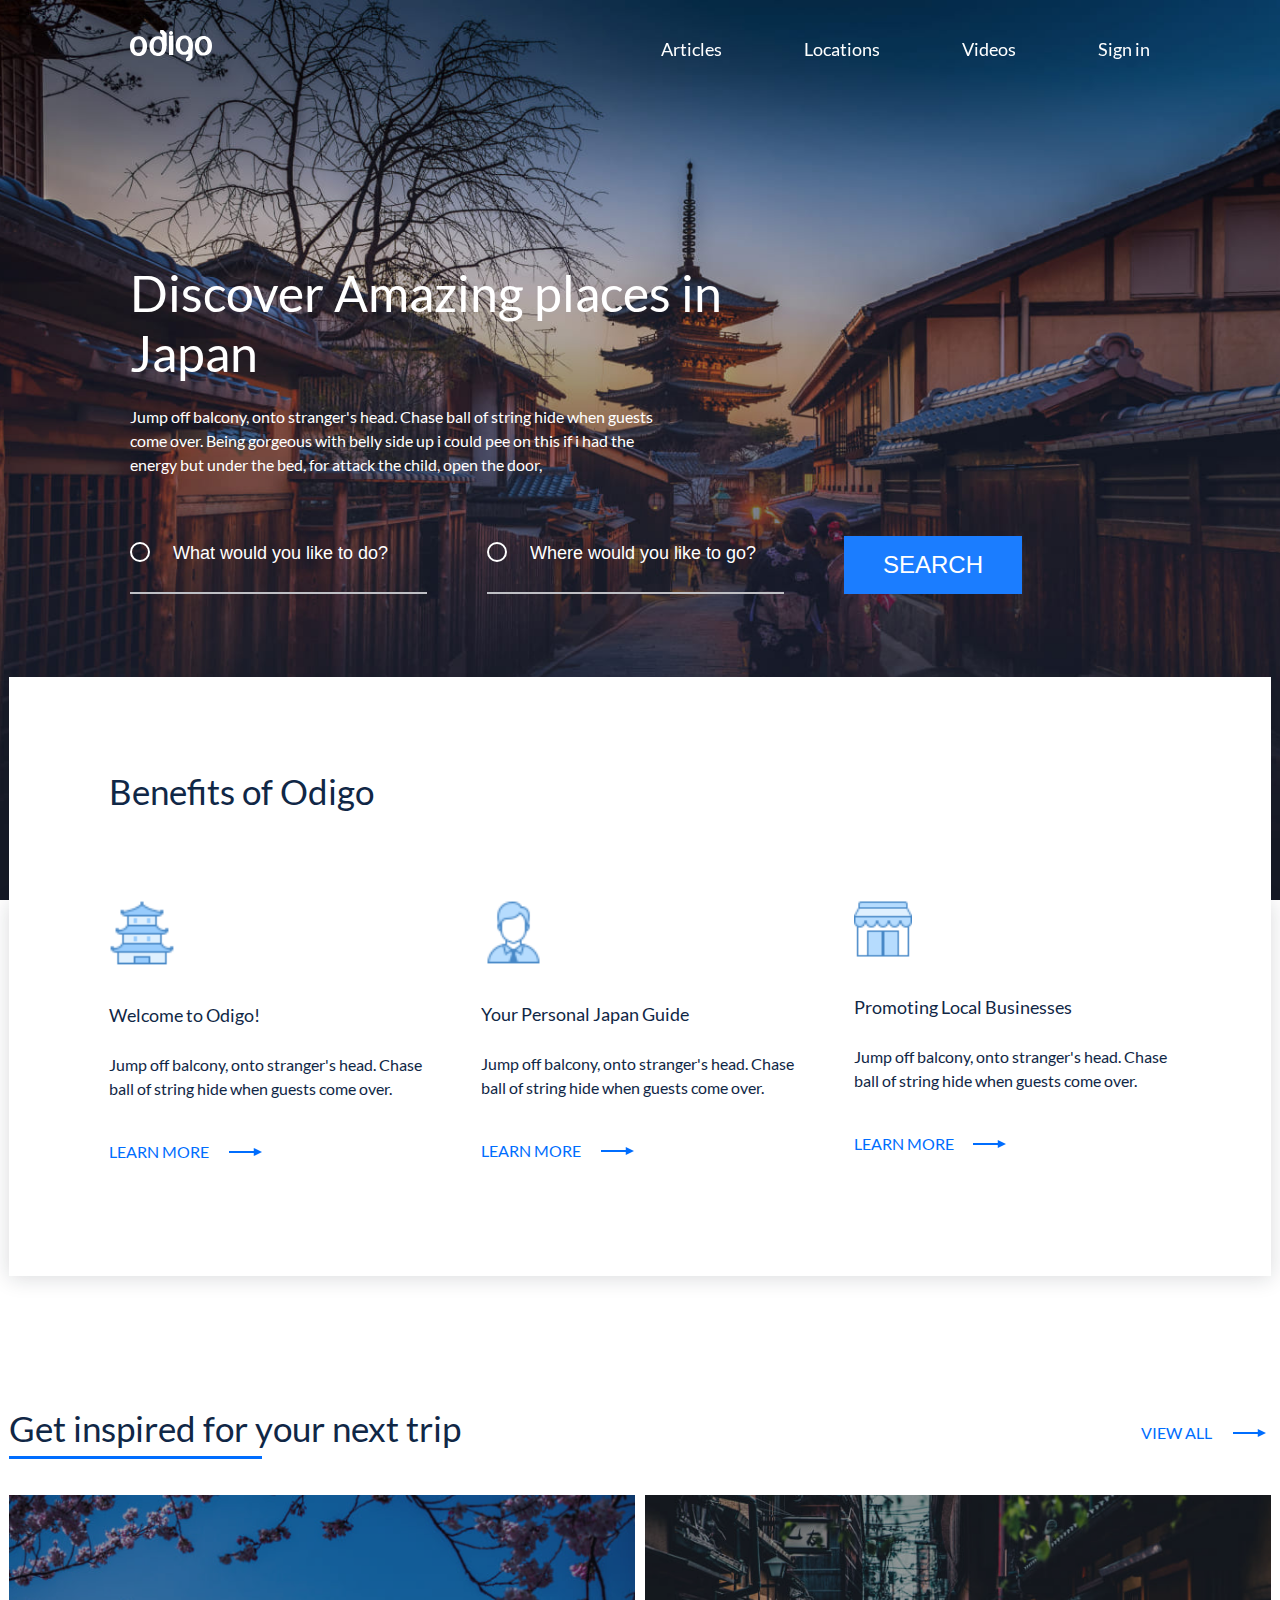
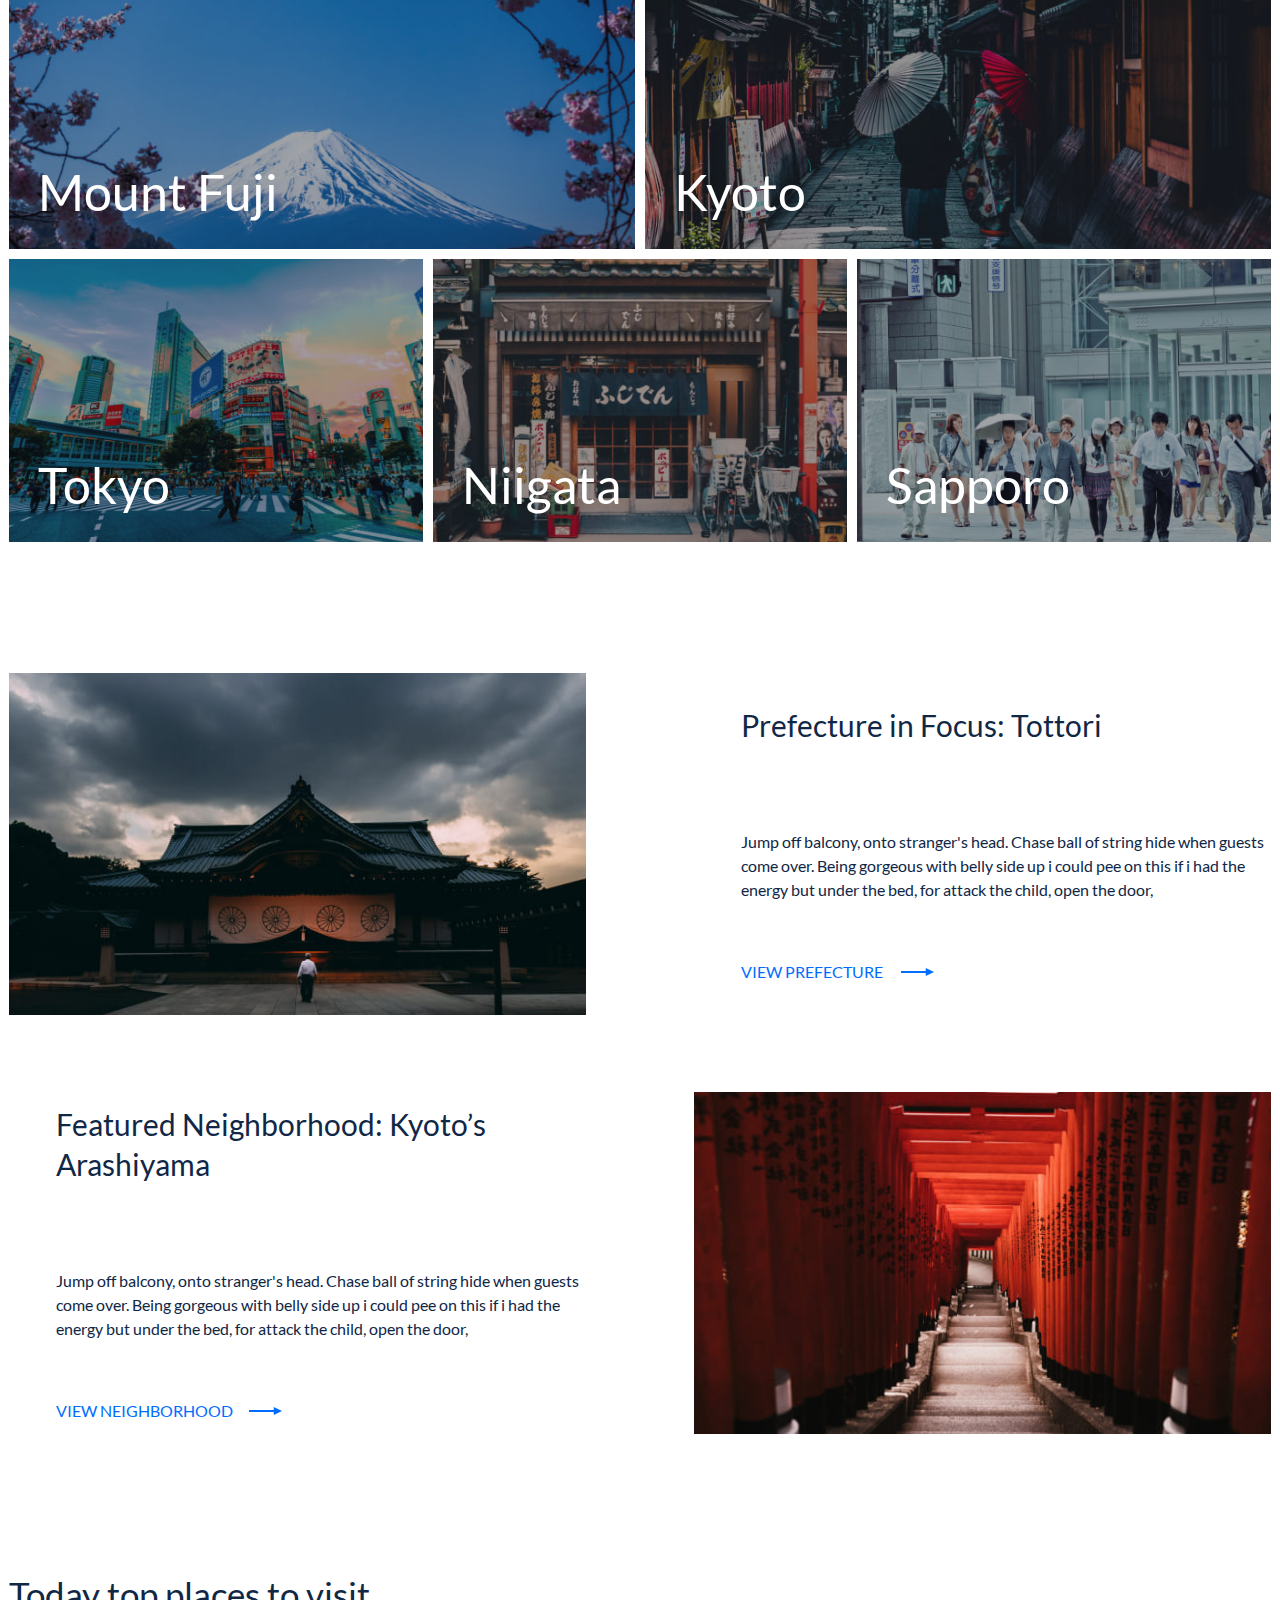
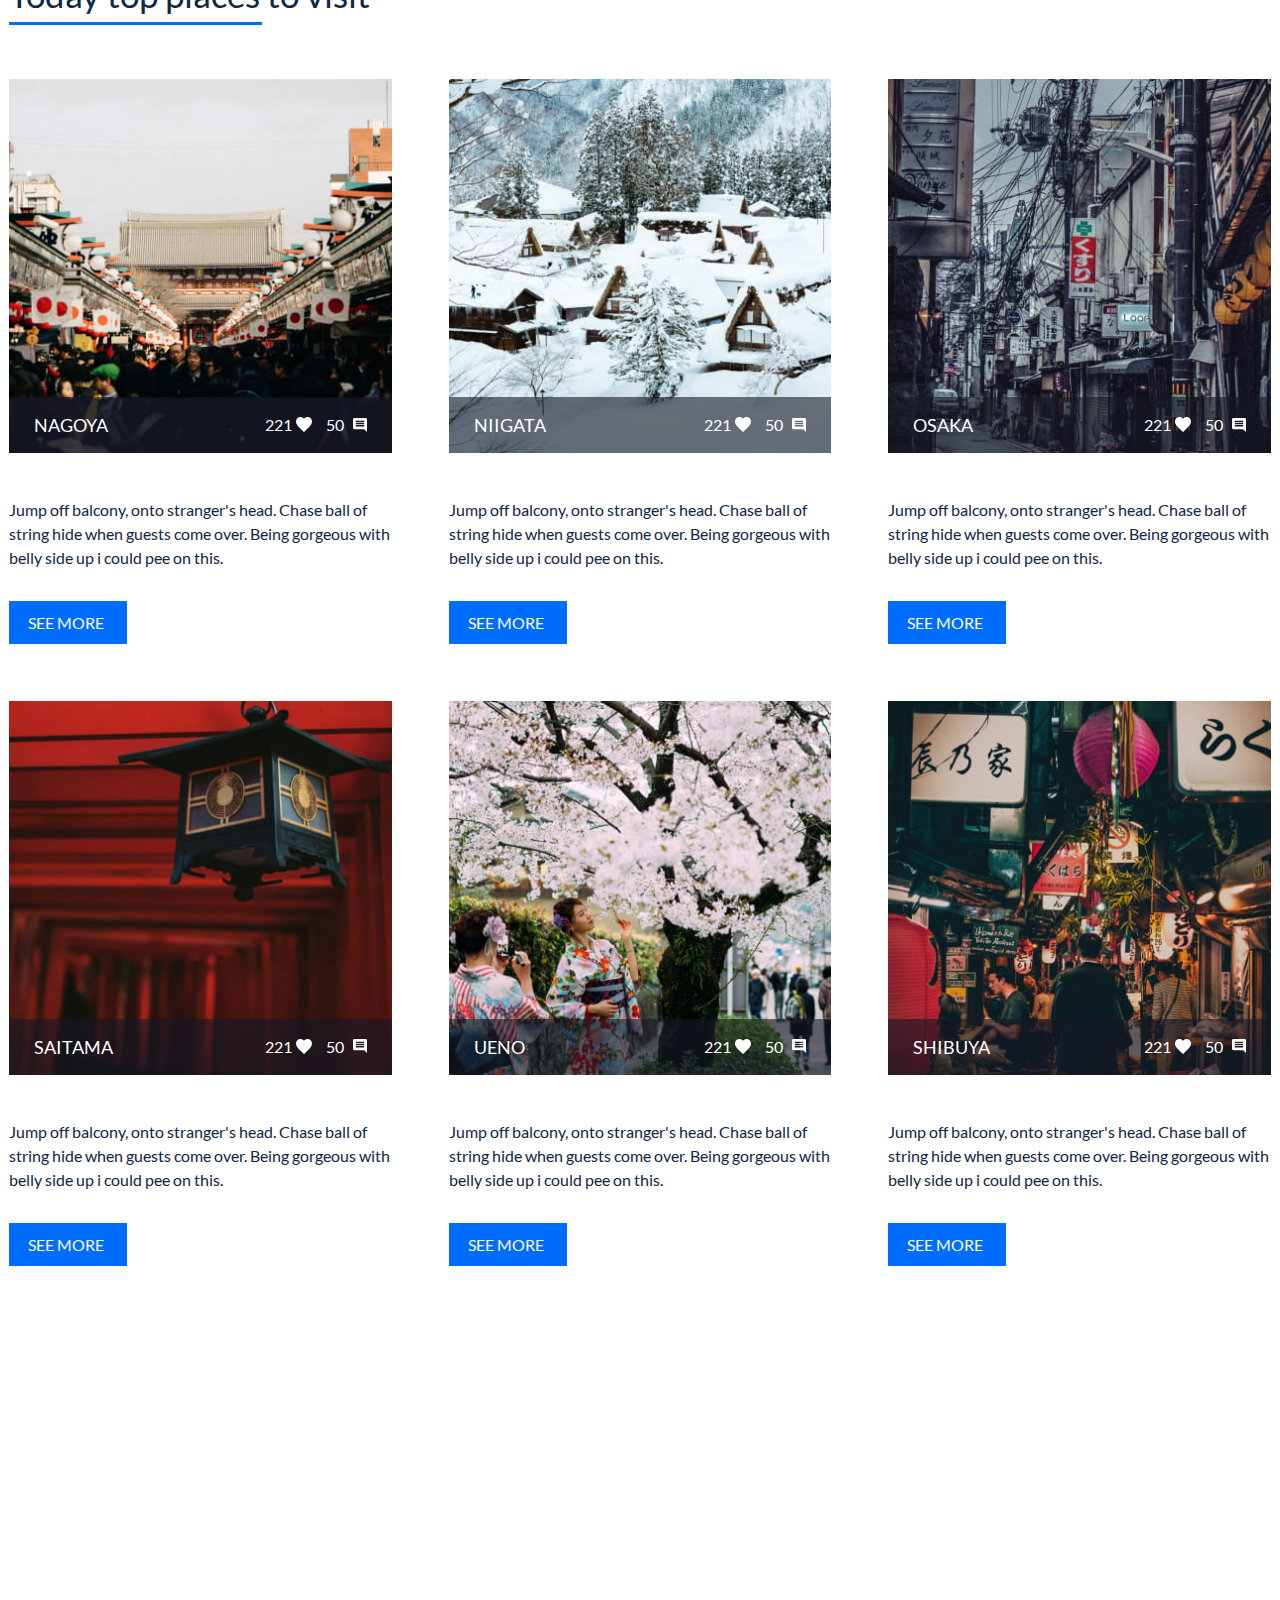
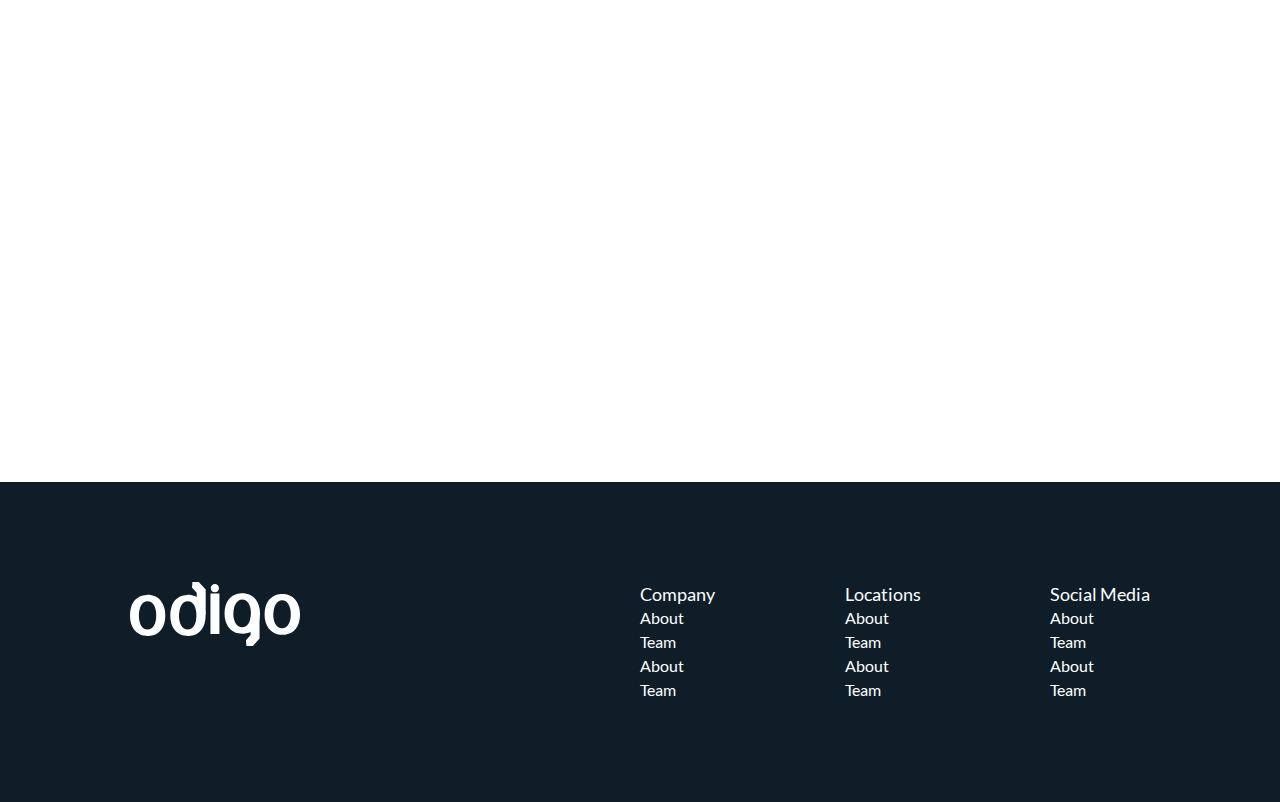
<file: index.html>
<!DOCTYPE html>
<html lang="en">

<head>
    <meta charset="UTF-8">
    <meta name="viewport" content="width=device-width, initial-scale=1.0">
    <title>Discover Amazing places in Japan</title>
    <meta name="description" contdiv />
    <link rel="stylesheet" href="./css/style.css">
</head>


<body>
    <header class="header">
        <div class="wrapper">

            <div class="header_wrapper">
                <div class="header_logo">
                    <a href="/" class="header_logo_link">
                        <img src="./img/svg/odigo-logo.svg" alt="Discover Amazing places in Japan"
                            class="header_ligo_ping">
                    </a>
                </div>
                <nav class="header_nav">
                    <ul class="header_list">
                        <li class="header_item">
                            <a href="#articles" class="header_ling js-scroll">Articles</a>
                        </li>
                        <li class="header_item">
                            <a href="#locations" class="header_ling js-scroll">Locations</a>
                        </li>
                        <li class="header_item">
                            <a href="#videos" class="header_ling js-scroll">Videos</a>
                        </li>
                        <li class="header_item">
                            <a href="#sign-in" class="header_ling js-scroll">Sign in</a>
                        </li>
                    </ul>
                    <div class="header-nav-close ">
                        <span class="header-nav-close-line"></span>
                        <span class="header-nav-close-line"></span>
                    </div>
                </nav>
                <div class="header-burger burger">
                    <span class="burger-line burger-line_first"></span>
                    <span class="burger-line burger-line_second"></span>
                    <span class="burger-line burger-line_thirs"></span>
                </div>
            </div>
        </div>
    </header>

    <main>
        <div class="intro" id="sign-in">
            <div class="wrapper">
                <h1 class="intro_title">Discover Amazing places in Japan</h1>
                <p class="intro_subtitle">
                    Jump off balcony, onto stranger's head. Chase ball of string hide when guests come over. Being
                    gorgeous with
                    belly side up i could pee on this if i had the energy but under the bed, for attack the child, open
                    the door,
                </p>
                <form class="search_form">
                    <fieldset class="search_form_wrap">
                        <p class="search_form_info">
                            <input type="text" name="user-like-to-do" class="search_form_field"
                                placeholder="What would you like to do?">
                            <input type="text" name="user-like-to-go" class="search_form_field"
                                placeholder="Where would you like to go?">
                            <button type="submit" class="search_form_submit">SEARCH</button>
                        </p>
                    </fieldset>
                </form>
            </div>
        </div>
        <section class="benefits">
            <div class="benefits_wrap">
                <h2 class="benefits_title">
                    Benefits of Odigo
                </h2>
                <div class="benefits-cards">
                    <div class="benefits-card">
                        <div class="benefits-card-pic">
                            <img src="./img/svg/Icon1.svg" alt="Welcome to Odigo!" class="benefits-card-img">
                        </div>

                        <h3 class="benefits-cards-title">Welcome to Odigo!</h3>
                        <p class="benefits-cards-desc">Jump off balcony, onto stranger's head. Chase ball of string hide
                            when
                            guests come over.</p>
                        <a href="#!" class="benefits-cards-more">LEARN MORE</a>
                    </div>
                    <div class="benefits-card">
                        <div class="benefits-card-pic">
                            <img src="./img/svg/Icon2.svg" alt="Your Personal Japan Guide" class="benefits-card-img">
                        </div>

                        <h3 class="benefits-cards-title">Your Personal Japan Guide</h3>
                        <p class="benefits-cards-desc">Jump off balcony, onto stranger's head. Chase ball of string hide
                            when
                            guests come over.</p>
                        <a href="#!" class="benefits-cards-more">LEARN MORE</a>
                    </div>
                    <div class="benefits-card">
                        <div class="benefits-card-pic">
                            <img src="./img/svg/Icon3.svg" alt="Promoting Local Businesses" class="benefits-card-img">
                        </div>

                        <h3 class="benefits-cards-title">Promoting Local Businesses</h3>
                        <p class="benefits-cards-desc">Jump off balcony, onto stranger's head. Chase ball of string hide
                            when
                            guests come over.</p>
                        <a href="#!" class="benefits-cards-more">LEARN MORE</a>
                    </div>
                </div>
            </div>
        </section>

        <!-- Places start-->

        <section class="places">
            <div class="wrapper-full">
                <div class="places_caption">
                    <h2 class="places-title section-title">
                        Get inspired for your next trip
                    </h2>
                    <a href="#!" class="places-view-oll benefits-cards-more">VIEW ALL</a>
                </div>

                <div class="places-cards">
                    <figure class=" places-card places-card-size-lg">
                        <img src="./img/places-1.jpg" alt="Mount Fuji" class="places-card-pic places-card-pic-size-lg">
                        <figcaption class="places-card-title">
                            Mount Fuji
                        </figcaption>
                        <a href="#!" class="places-card-ling"></a>
                    </figure>

                    <figure class=" places-card places-card-size-lg">
                        <img src="./img/places-2.jpg" alt="Kyoto" class="places-card-pic places-card-pic-size-lg">
                        <figcaption class="places-card-title">
                            Kyoto
                        </figcaption>
                        <a href="#!" class="places-card-ling"></a>
                    </figure>

                    <figure class=" places-card places-card-size-sm">
                        <img src="./img/places-3.jpg" alt="Tokyo" class="places-card-pic places-card-pic-size-sm">
                        <figcaption class="places-card-title">
                            Tokyo
                        </figcaption>
                        <a href="#!" class="places-card-ling"></a>
                    </figure>

                    <figure class=" places-card places-card-size-sm">
                        <img src="./img/places-4.jpg" alt="Niigata" class="places-card-pic places-card-pic-size-sm">
                        <figcaption class="places-card-title">
                            Niigata
                        </figcaption>
                        <a href="#!" class="places-card-ling"></a>
                    </figure>

                    <figure class=" places-card places-card-size-sm">
                        <img src="./img/places-5.jpg" alt="Sapporo" class="places-card-pic places-card-pic-size-sm">
                        <figcaption class="places-card-title">
                            Sapporo
                        </figcaption>
                        <a href="#!" class="places-card-ling"></a>
                    </figure>
                </div>
            </div>
        </section>
        <!-- Places end-->

        <!-- Tours start-->
        <div class="tours" id="articles">
            <div class="wrapper-full">

                <div class="tours-tour tour">
                    <div class="tour-pig">
                        <img src="./img/places-6.jpg" alt="Prefecture in Focus: Tottori" class="tour-thumb">
                    </div>
                    <div class="tour-info">
                        <h3 class="tour-title">
                            Prefecture in Focus: Tottori
                        </h3>
                        <p class="tour-desc">
                            Jump off balcony, onto stranger's head. Chase ball of string hide when guests come over.
                            Being gorgeous
                            with belly side up i could pee on this if i had the energy but under the bed, for attack the
                            child, open
                            the door,
                        </p>
                        <a href="#!" class="benefits-cards-more">VIEW PREFECTURE</a>
                    </div>
                </div>

                <div class="tours-tour tour">

                    <div class="tour-info">
                        <h3 class="tour-title ">
                            Featured Neighborhood: Kyoto’s Arashiyama
                        </h3>
                        <p class="tour-desc">
                            Jump off balcony, onto stranger's head. Chase ball of string hide when guests come over.
                            Being gorgeous
                            with belly side up i could pee on this if i had the energy but under the bed, for attack the
                            child, open
                            the door,
                        </p>
                        <a href="#!" class="benefits-cards-more">VIEW NEIGHBORHOOD</a>
                    </div>
                    <div class="tour-pig tour-pig-mob-first">
                        <img src="./img/places-7.jpg" alt="Featured Neighborhood: Kyoto’s Arashiyama"
                            class="tour-thumb">
                    </div>
                </div>

            </div>
        </div>

        <!-- Tours end-->

        <!-- Top start-->

        <section class="top" id="locations">
            <div class="wrapper-full">

                <h2 class="top-title section-title">
                    Today top places to visit
                </h2>

                <div class="top-cards">

                    <div class="top-cart">
                        <div class="top-cart-pig">
                            <img src="./img/top-1.jpg" alt="NAGOYA" class="top-cart-thumb">
                            <div class="top-cart-stats">
                                <h3 class="top-cart-title">
                                    NAGOYA
                                </h3>
                                <div class="top-card-liked">
                                    <span class="top-carts-liked-value">
                                        221
                                    </span>
                                </div>
                                <div class="top-card-commets">
                                    <span class="top-carts-comments-value">
                                        50
                                    </span>
                                </div>
                            </div>
                        </div>
                        <p class="top-cars-desc">Jump off balcony, onto stranger's head. Chase ball of string hide when
                            guests come over. Being gorgeous with belly side up i could pee on this.
                        </p>
                        <a href="#!" class="top-cart-more">SEE MORE</a>
                    </div>

                    <div class="top-cart">
                        <div class="top-cart-pig">
                            <img src="./img/top-2.jpg" alt="NIIGATA" class="top-cart-thumb ">
                            <div class="top-cart-stats">
                                <h3 class="top-cart-title">
                                    NIIGATA
                                </h3>
                                <div class="top-card-liked">
                                    <span class="top-carts-liked-value">
                                        221
                                    </span>
                                </div>
                                <div class="top-card-commets">
                                    <span class="top-carts-comments-value">
                                        50
                                    </span>
                                </div>
                            </div>
                        </div>
                        <p class="top-cars-desc">Jump off balcony, onto stranger's head. Chase ball of string hide when
                            guests come over. Being gorgeous with belly side up i could pee on this.
                        </p>
                        <a href="#!" class="top-cart-more">SEE MORE</a>
                    </div>

                    <div class="top-cart">
                        <div class="top-cart-pig">
                            <img src="./img/top-3.jpg" alt="OSAKA" class="top-cart-thumb">
                            <div class="top-cart-stats">
                                <h3 class="top-cart-title">
                                    OSAKA
                                </h3>
                                <div class="top-card-liked">
                                    <span class="top-carts-liked-value">
                                        221
                                    </span>
                                </div>
                                <div class="top-card-commets">
                                    <span class="top-carts-comments-value">
                                        50
                                    </span>
                                </div>
                            </div>
                        </div>
                        <p class="top-cars-desc">Jump off balcony, onto stranger's head. Chase ball of string hide when
                            guests come over. Being gorgeous with belly side up i could pee on this.
                        </p>
                        <a href="#!" class="top-cart-more">SEE MORE</a>
                    </div>

                    <div class="top-cart">
                        <div class="top-cart-pig">
                            <img src="./img/top-4.jpg" alt="SAITAMA" class="top-cart-thumb">
                            <div class="top-cart-stats">
                                <h3 class="top-cart-title">
                                    SAITAMA
                                </h3>
                                <div class="top-card-liked">
                                    <span class="top-carts-liked-value">
                                        221
                                    </span>
                                </div>
                                <div class="top-card-commets">
                                    <span class="top-carts-comments-value">
                                        50
                                    </span>
                                </div>
                            </div>
                        </div>
                        <p class="top-cars-desc">Jump off balcony, onto stranger's head. Chase ball of string hide when
                            guests come over. Being gorgeous with belly side up i could pee on this.
                        </p>
                        <a href="#!" class="top-cart-more">SEE MORE</a>
                    </div>

                    <div class="top-cart">
                        <div class="top-cart-pig">
                            <img src="./img/top-5.jpg" alt="UENO" class="top-cart-thumb">
                            <div class="top-cart-stats">
                                <h3 class="top-cart-title">
                                    UENO
                                </h3>
                                <div class="top-card-liked">
                                    <span class="top-carts-liked-value">
                                        221
                                    </span>
                                </div>
                                <div class="top-card-commets">
                                    <span class="top-carts-comments-value">
                                        50
                                    </span>
                                </div>
                            </div>
                        </div>
                        <p class="top-cars-desc">Jump off balcony, onto stranger's head. Chase ball of string hide when
                            guests come over. Being gorgeous with belly side up i could pee on this.
                        </p>
                        <a href="#!" class="top-cart-more">SEE MORE</a>
                    </div>

                    <div class="top-cart">
                        <div class="top-cart-pig">
                            <img src="./img/top-6.jpg" alt="SHIBUYA" class="top-cart-thumb">
                            <div class="top-cart-stats">
                                <h3 class="top-cart-title">
                                    SHIBUYA
                                </h3>
                                <div class="top-card-liked">
                                    <span class="top-carts-liked-value">
                                        221
                                    </span>
                                </div>
                                <div class="top-card-commets">
                                    <span class="top-carts-comments-value">
                                        50
                                    </span>
                                </div>
                            </div>
                        </div>
                        <p class="top-cars-desc">Jump off balcony, onto stranger's head. Chase ball of string hide when
                            guests come over. Being gorgeous with belly side up i could pee on this.
                        </p>
                        <a href="#!" class="top-cart-more">SEE MORE</a>
                    </div>

                </div>
            </div>
        </section>

        <!-- Top end-->


        <!--Video start-->

        <div class="video" id="videos">
            <div class="video-wrapp">
                <div class="video-item"></div>
                <iframe class="video-element" src="https://www.youtube.com/embed/D48T0wNm96w?si=L23YNUb8am08Gc4E"
                    title="YouTube video player"
                    allow="accelerometer; autoplay; clipboard-write; encrypted-media; gyroscope; picture-in-picture; web-share"
                    allowfullscreen></iframe>
            </div>
        </div>

        <!--Video end-->
    </main>

    <footer class="footer">
        <div class="wrapper">
            <div class="footer-item">
                <div class="footer-logo">
                    <img src="./img/svg/footer-logo.svg" alt="footer" class="footer-logo-pig">
                </div>
                <nav class="footer-nav">
                    <ul class="footer-menu">
                        <il class="footer-menu-item">
                            <h3 class="footer-menu-title">Company</h3>
                        </il>
                        <li class="footer-menu-item">
                            <a href="#!" class="footer-menu-link">About </a>
                        </li>
                        <li class="footer-menu-item">
                            <a href="#!" class="footer-menu-link">Team</a>
                        </li>
                        <li class="footer-menu-item">
                            <a href="#!" class="footer-menu-link">About </a>
                        </li>
                        <li class="footer-menu-item">
                            <a href="#!" class="footer-menu-link">Team</a>
                        </li>
                    </ul>

                    <ul class="footer-menu">
                        <il class="footer-menu-item">
                            <h3 class="footer-menu-title">Locations</h3>
                        </il>
                        <li class="footer-menu-item">
                            <a href="#!" class="footer-menu-link">About </a>
                        </li>
                        <li class="footer-menu-item">
                            <a href="#!" class="footer-menu-link">Team</a>
                        </li>
                        <li class="footer-menu-item">
                            <a href="#!" class="footer-menu-link">About </a>
                        </li>
                        <li class="footer-menu-item">
                            <a href="#!" class="footer-menu-link">Team</a>
                        </li>
                    </ul>

                    <ul class="footer-menu">
                        <il class="footer-menu-item">
                            <h3 class="footer-menu-title">Social Media</h3>
                        </il>
                        <li class="footer-menu-item">
                            <a href="#!" class="footer-menu-link">About </a>
                        </li>
                        <li class="footer-menu-item">
                            <a href="#!" class="footer-menu-link">Team</a>
                        </li>
                        <li class="footer-menu-item">
                            <a href="#!" class="footer-menu-link">About </a>
                        </li>
                        <li class="footer-menu-item">
                            <a href="#!" class="footer-menu-link">Team</a>
                        </li>
                    </ul>
                </nav>
            </div>
        </div>
    </footer>


</body>
<script src="./js/main.min.js"></script>


</html>
</file>
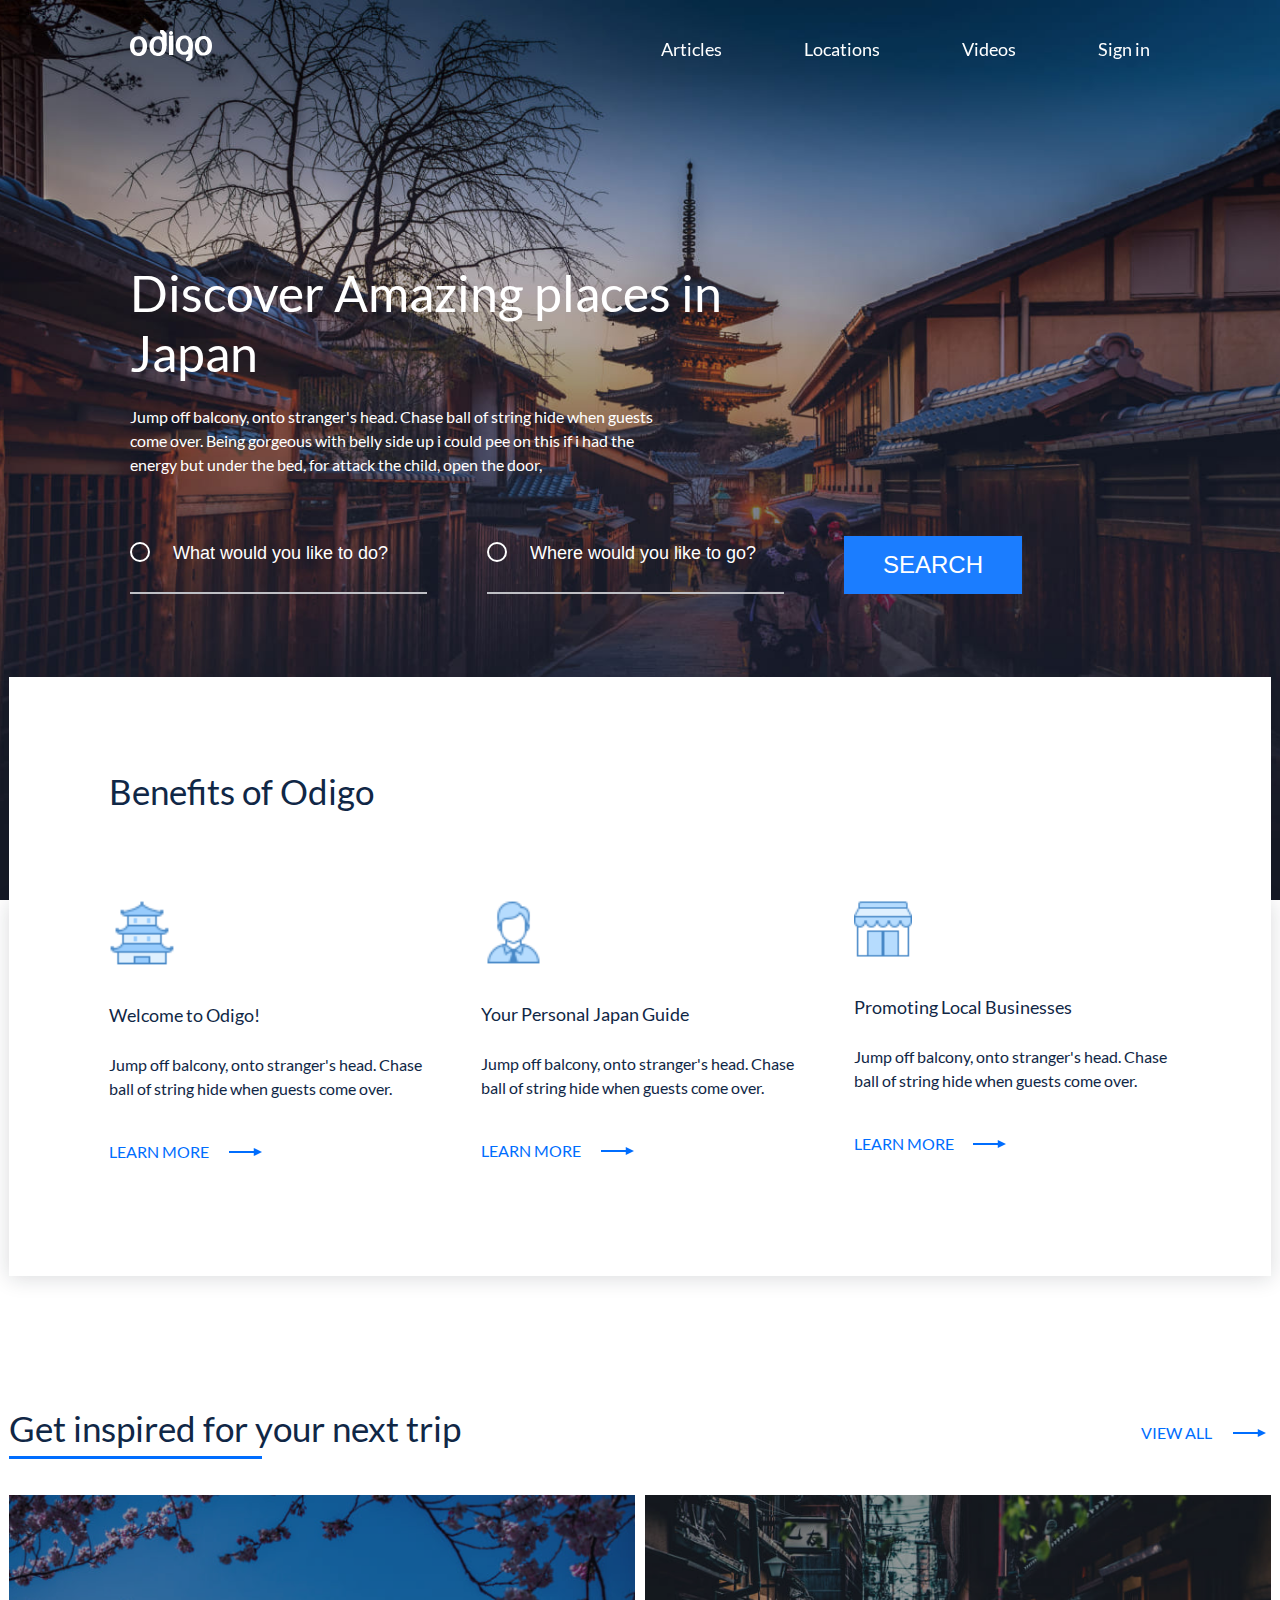
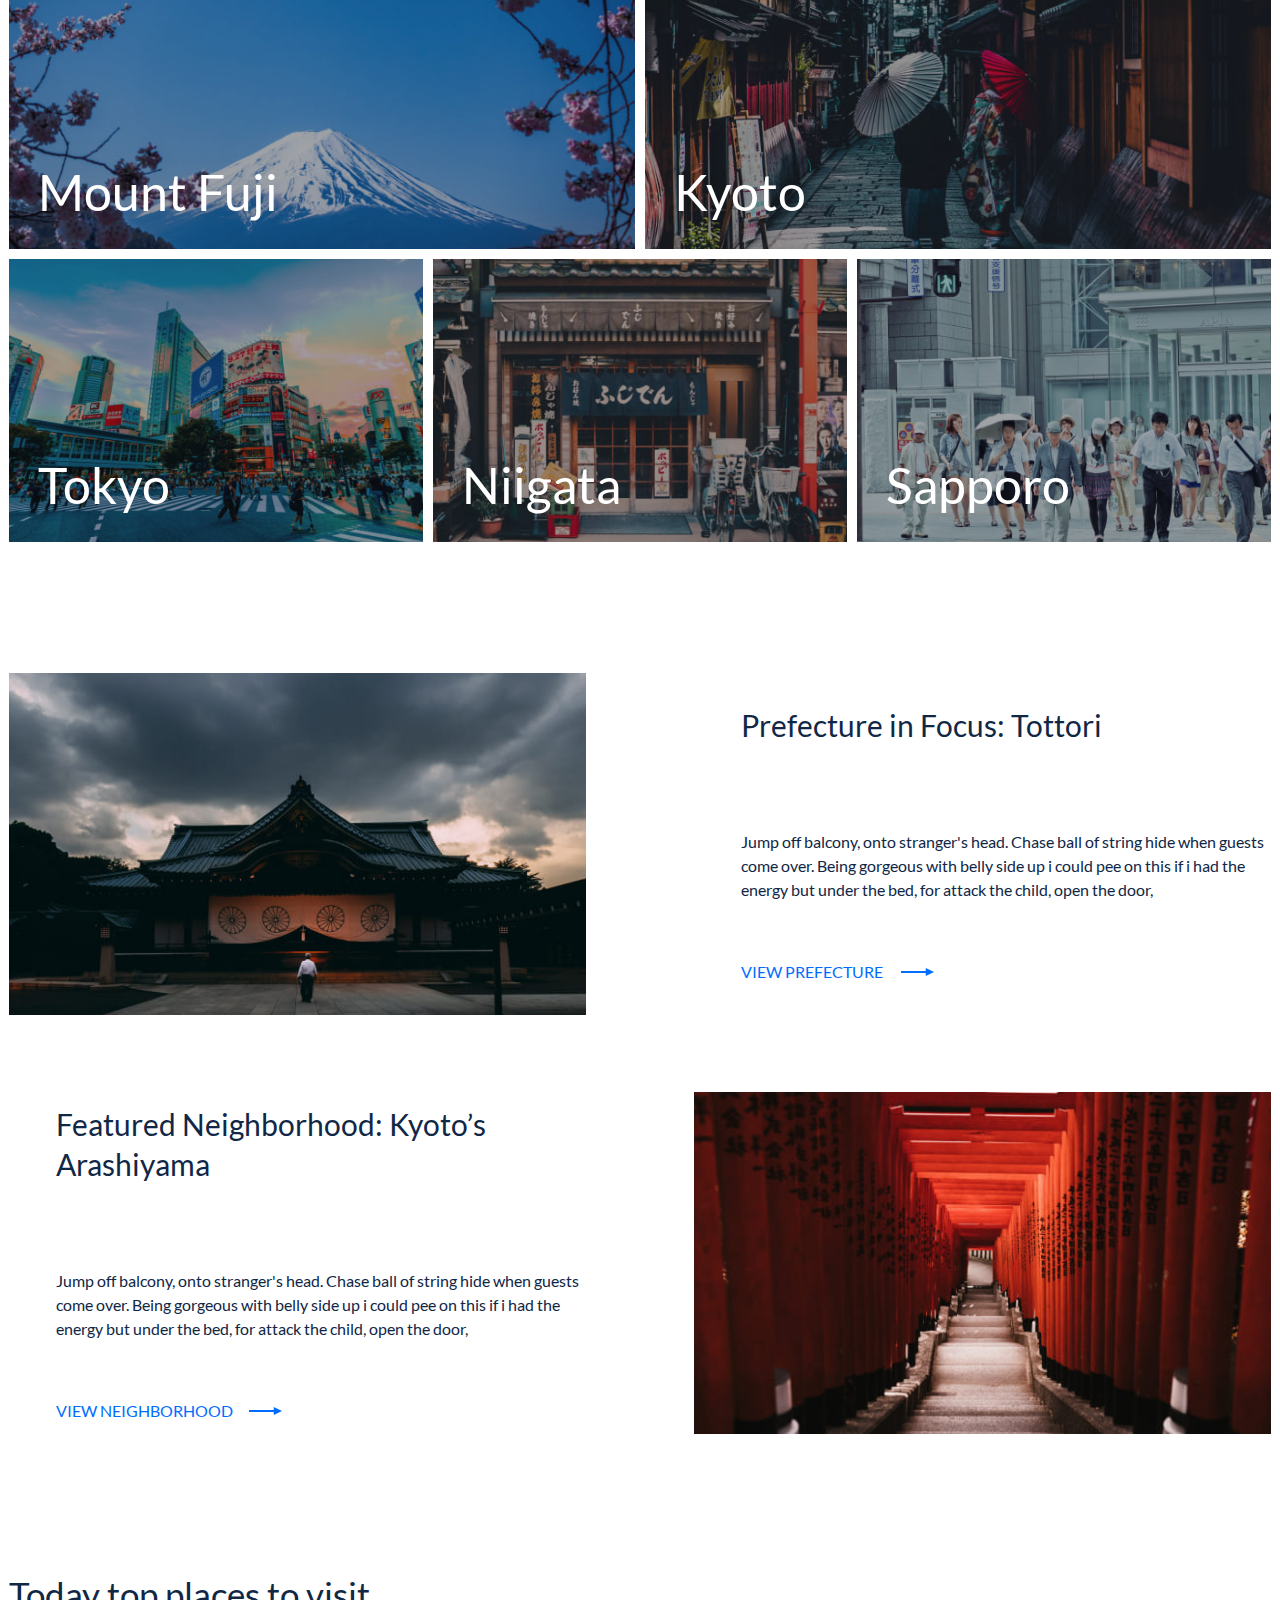
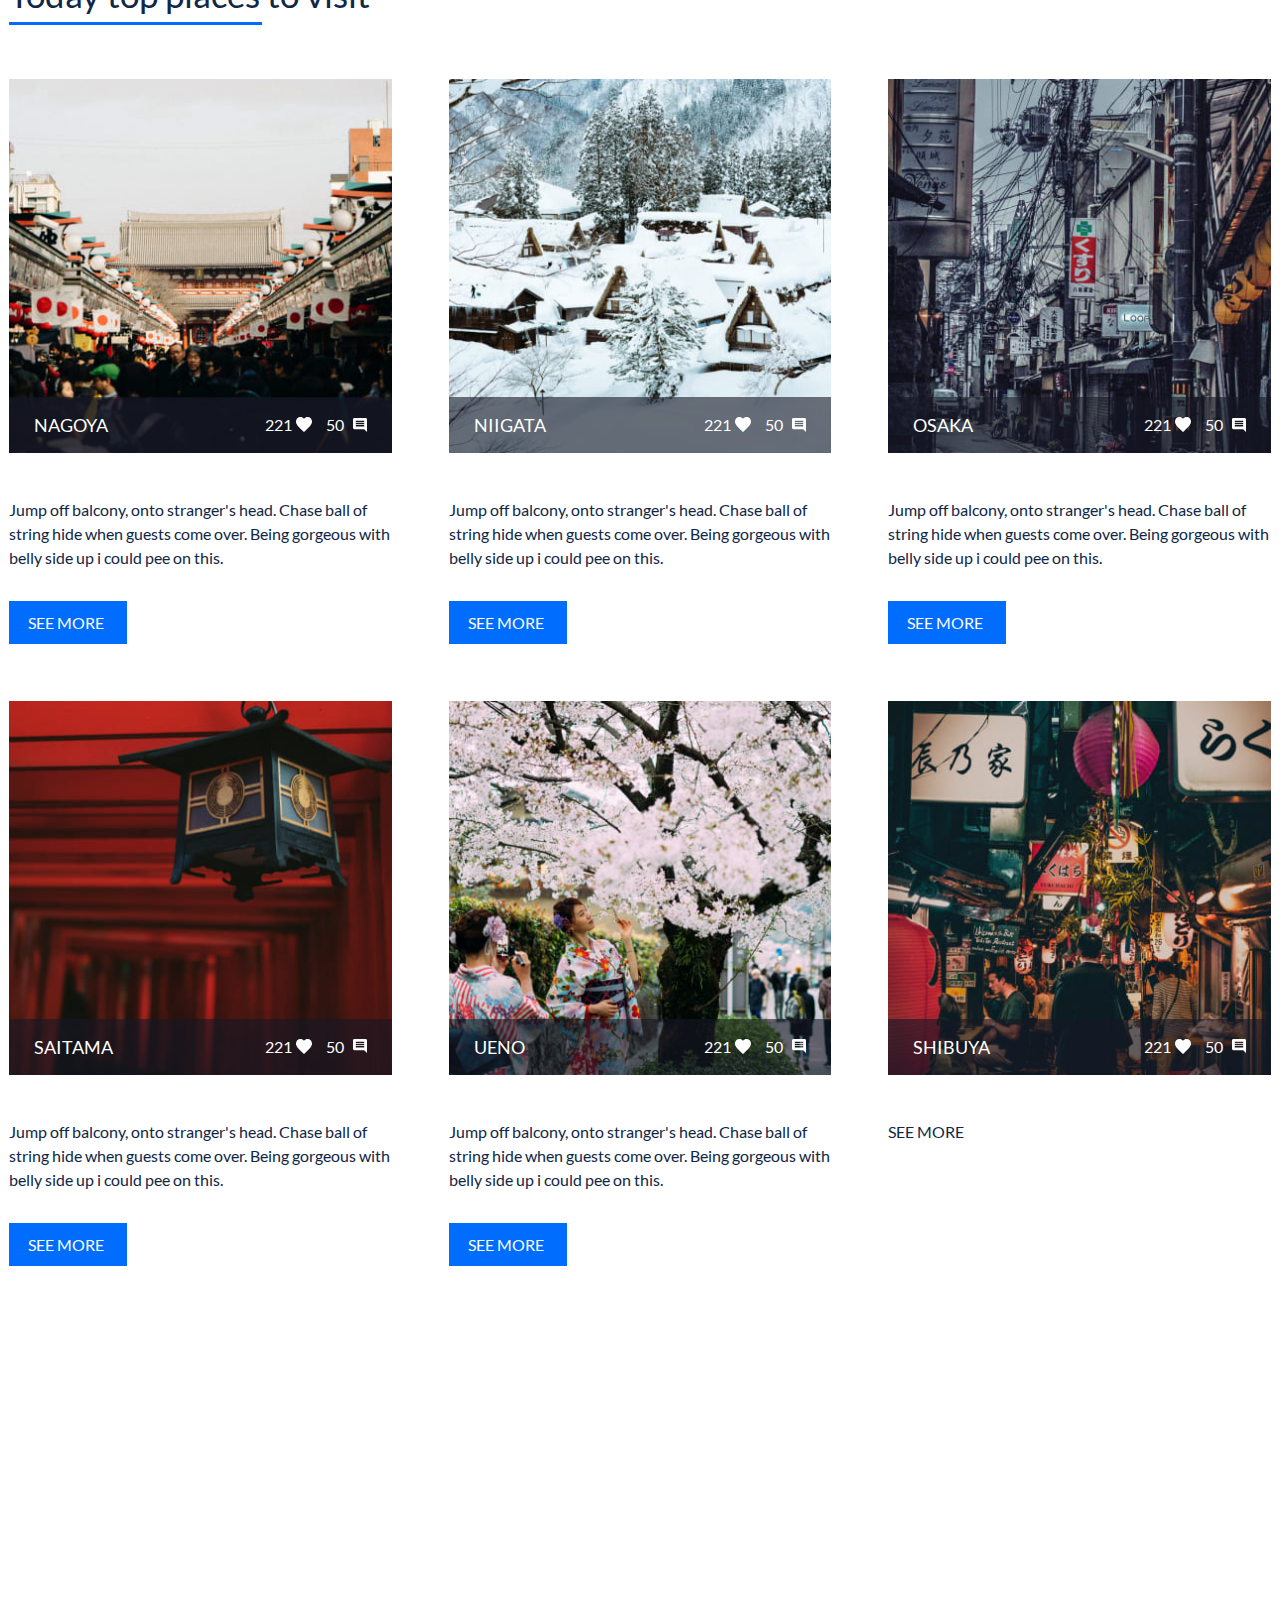
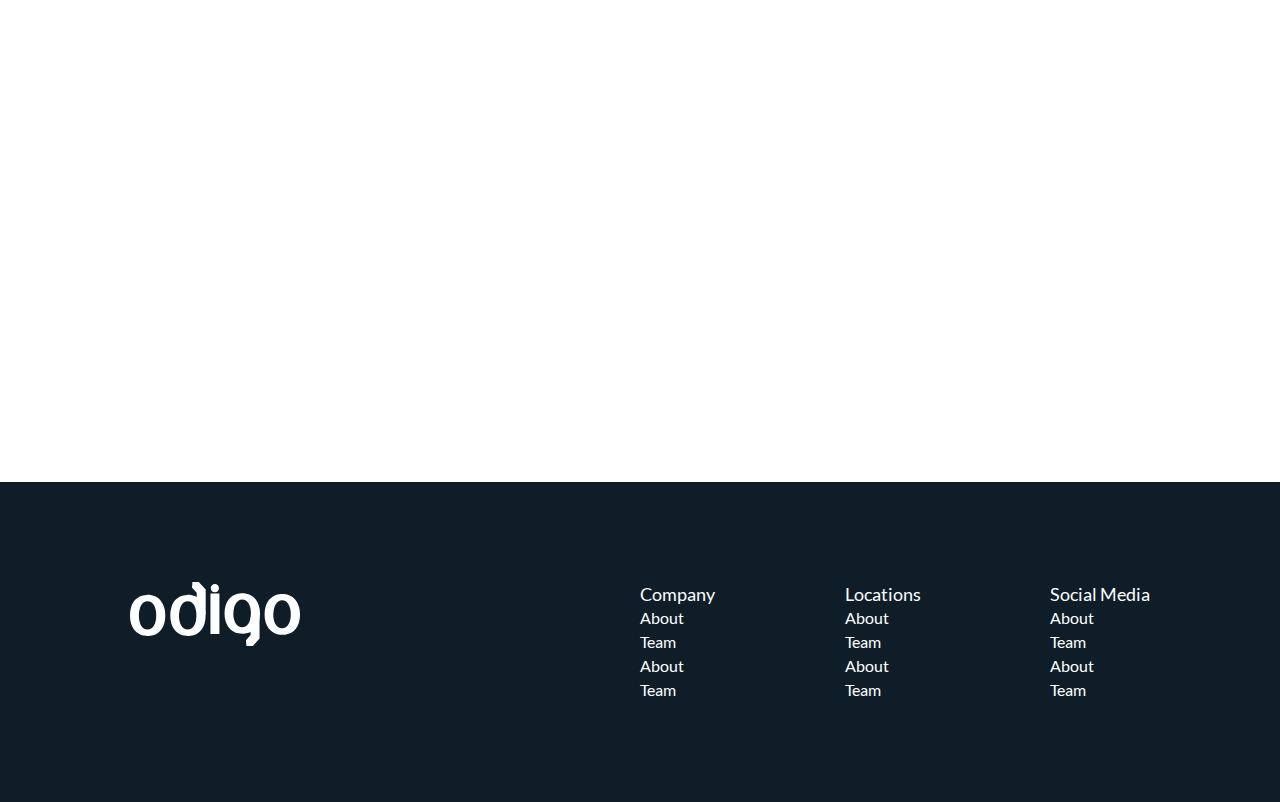
<file: index.mini.html>
<!DOCTYPE html> <html lang="en"> <head> <meta charset="UTF-8"> <meta name="viewport" content="width=device-width, initial-scale=1.0"> <title>Discover Amazing places in Japan</title> <link rel="stylesheet" href="./css/style.min.css"> </head> <body> <header class="header"> <div class="wrapper"> <div class="header_wrapper"> <div class="header_logo"> <a href="/" class="header_logo_link"> <img src="./img/svg/odigo-logo.svg" alt="Discover Amazing places in Japan" class="header_ligo_ping"> </a> </div> <nav class="header_nav"> <ul class="header_list"> <li class="header_item"> <a href="#articles" class="header_ling js-scroll">Articles</a> </li> <li class="header_item"> <a href="#locations" class="header_ling js-scroll">Locations</a> </li> <li class="header_item"> <a href="#videos" class="header_ling js-scroll">Videos</a> </li> <li class="header_item"> <a href="#sign-in" class="header_ling js-scroll">Sign in</a> </li> </ul> <div class="header-nav-close "> <span class="header-nav-close-line"></span> <span class="header-nav-close-line"></span> </div> </nav> <div class="header-burger burger"> <span class="burger-line burger-line_first"></span> <span class="burger-line burger-line_second"></span> <span class="burger-line burger-line_thirs"></span> </div> </div> </div> </header> <main> <section class="intro" id="sign-in"> <div class="wrapper"> <h1 class="intro_title">Discover Amazing places in Japan</h1> <p class="intro_subtitle"> Jump off balcony, onto stranger's head. Chase ball of string hide when guests come over. Being gorgeous with belly side up i could pee on this if i had the energy but under the bed, for attack the child, open the door, </p> <form class="search_form"> <fieldset class="search_form_wrap"> <p class="search_form_info"> <input type="text" name="user-like-to-do" class="search_form_field" placeholder="What would you like to do?"> <input type="text" name="user-like-to-go" class="search_form_field" placeholder="Where would you like to go?"> <button type="submit" class="search_form_submit">SEARCH</button> </p> </fieldset> </form> </div> </section> <section class="benefits"> <div class="benefits_wrap"> <h2 class="benefits_title"> Benefits of Odigo </h2> <div class="benefits-cards"> <div class="benefits-card"> <div class="benefits-card-pic"> <img src="./img/svg/Icon1.svg" alt="Welcome to Odigo!" class="benefits-card-img"> </div> <h3 class="benefits-cards-title">Welcome to Odigo!</h3> <p class="benefits-cards-desc">Jump off balcony, onto stranger's head. Chase ball of string hide when guests come over.</p> <a href="#!" class="benefits-cards-more">LEARN MORE</a> </div> <div class="benefits-card"> <div class="benefits-card-pic"> <img src="./img/svg/Icon2.svg" alt="Your Personal Japan Guide" class="benefits-card-img"> </div> <h3 class="benefits-cards-title">Your Personal Japan Guide</h3> <p class="benefits-cards-desc">Jump off balcony, onto stranger's head. Chase ball of string hide when guests come over.</p> <a href="#!" class="benefits-cards-more">LEARN MORE</a> </div> <div class="benefits-card"> <div class="benefits-card-pic"> <img src="./img/svg/Icon3.svg" alt="Promoting Local Businesses" class="benefits-card-img"> </div> <h3 class="benefits-cards-title">Promoting Local Businesses</h3> <p class="benefits-cards-desc">Jump off balcony, onto stranger's head. Chase ball of string hide when guests come over.</p> <a href="#!" class="benefits-cards-more">LEARN MORE</a> </div> </div> </div> </section> <!-- Places start--> <section class="places"> <div class="wrapper-full"> <div class="places_caption"> <h2 class="places-title section-title"> Get inspired for your next trip </h2> <a href="#!" class="places-view-oll benefits-cards-more">VIEW ALL</a> </div> <div class="places-cards"> <figure class=" places-card places-card-size-lg"> <img src="./img/places-1.jpg" alt="Mount Fuji" class="places-card-pic places-card-pic-size-lg"> <figcaption class="places-card-title"> Mount Fuji </figcaption> <a href="#!" class="places-card-ling"></a> </figure> <figure class=" places-card places-card-size-lg"> <img src="./img/places-2.jpg" alt="Kyoto" class="places-card-pic places-card-pic-size-lg"> <figcaption class="places-card-title"> Kyoto </figcaption> <a href="#!" class="places-card-ling"></a> </figure> <figure class=" places-card places-card-size-sm"> <img src="./img/places-3.jpg" alt="Tokyo" class="places-card-pic places-card-pic-size-sm"> <figcaption class="places-card-title"> Tokyo </figcaption> <a href="#!" class="places-card-ling"></a> </figure> <figure class=" places-card places-card-size-sm"> <img src="./img/places-4.jpg" alt="Niigata" class="places-card-pic places-card-pic-size-sm"> <figcaption class="places-card-title"> Niigata </figcaption> <a href="#!" class="places-card-ling"></a> </figure> <figure class=" places-card places-card-size-sm"> <img src="./img/places-5.jpg" alt="Sapporo" class="places-card-pic places-card-pic-size-sm"> <figcaption class="places-card-title"> Sapporo </figcaption> <a href="#!" class="places-card-ling"></a> </figure> </div> </div> </section> <!-- Places end--> <!-- Tours start--> <div class="tours" id="articles"> <div class="wrapper-full"> <div class="tours-tour tour"> <div class="tour-pig"> <img src="./img/places-6.jpg" alt="Prefecture in Focus: Tottori" class="tour-thumb"> </div> <div class="tour-info"> <h3 class="tour-title"> Prefecture in Focus: Tottori </h3> <p class="tour-desc"> Jump off balcony, onto stranger's head. Chase ball of string hide when guests come over. Being gorgeous with belly side up i could pee on this if i had the energy but under the bed, for attack the child, open the door, </p> <a href="#!" class="benefits-cards-more">VIEW PREFECTURE</a> </div> </div> <div class="tours-tour tour"> <div class="tour-info"> <h3 class="tour-title "> Featured Neighborhood: Kyoto’s Arashiyama </h3> <p class="tour-desc"> Jump off balcony, onto stranger's head. Chase ball of string hide when guests come over. Being gorgeous with belly side up i could pee on this if i had the energy but under the bed, for attack the child, open the door, </p> <a href="#!" class="benefits-cards-more">VIEW NEIGHBORHOOD</a> </div> <div class="tour-pig tour-pig-mob-first"> <img src="./img/places-7.jpg" alt="Featured Neighborhood: Kyoto’s Arashiyama" class="tour-thumb"> </div> </div> </div> </div> <!-- Tours end--> <!-- Top start--> <section class="top" id="locations"> <div class="wrapper-full"> <h2 class="top-title section-title"> Today top places to visit </h2> <div class="top-cards"> <div class="top-cart"> <div class="top-cart-pig"> <img src="./img/top-1.jpg" alt="NAGOYA" class="top-cart-thumb"> <div class="top-cart-stats"> <h3 class="top-cart-title"> NAGOYA </h3> <div class="top-card-liked"> <span class="top-carts-liked-value"> 221 </span> </div> <div class="top-card-commets"> <span class="top-carts-comments-value"> 50 </span> </div> </div> </div> <p class="top-cars-desc">Jump off balcony, onto stranger's head. Chase ball of string hide when guests come over. Being gorgeous with belly side up i could pee on this. </p> <a href="#!" class="top-cart-more">SEE MORE</a> </div> <div class="top-cart"> <div class="top-cart-pig"> <img src="./img/top-2.jpg" alt="NIIGATA" class="top-cart-thumb "> <div class="top-cart-stats"> <h3 class="top-cart-title"> NIIGATA </h3> <div class="top-card-liked"> <span class="top-carts-liked-value"> 221 </span> </div> <div class="top-card-commets"> <span class="top-carts-comments-value"> 50 </span> </div> </div> </div> <p class="top-cars-desc">Jump off balcony, onto stranger's head. Chase ball of string hide when guests come over. Being gorgeous with belly side up i could pee on this. </p> <a href="#!" class="top-cart-more">SEE MORE</a> </div> <div class="top-cart"> <div class="top-cart-pig"> <img src="./img/top-3.jpg" alt="OSAKA" class="top-cart-thumb"> <div class="top-cart-stats"> <h3 class="top-cart-title"> OSAKA </h3> <div class="top-card-liked"> <span class="top-carts-liked-value"> 221 </span> </div> <div class="top-card-commets"> <span class="top-carts-comments-value"> 50 </span> </div> </div> </div> <p class="top-cars-desc">Jump off balcony, onto stranger's head. Chase ball of string hide when guests come over. Being gorgeous with belly side up i could pee on this. </p> <a href="#!" class="top-cart-more">SEE MORE</a> </div> <div class="top-cart"> <div class="top-cart-pig"> <img src="./img/top-4.jpg" alt="SAITAMA" class="top-cart-thumb"> <div class="top-cart-stats"> <h3 class="top-cart-title"> SAITAMA </h3> <div class="top-card-liked"> <span class="top-carts-liked-value"> 221 </span> </div> <div class="top-card-commets"> <span class="top-carts-comments-value"> 50 </span> </div> </div> </div> <p class="top-cars-desc">Jump off balcony, onto stranger's head. Chase ball of string hide when guests come over. Being gorgeous with belly side up i could pee on this. </p> <a href="#!" class="top-cart-more">SEE MORE</a> </div> <div class="top-cart"> <div class="top-cart-pig"> <img src="./img/top-5.jpg" alt="UENO" class="top-cart-thumb"> <div class="top-cart-stats"> <h3 class="top-cart-title"> UENO </h3> <div class="top-card-liked"> <span class="top-carts-liked-value"> 221 </span> </div> <div class="top-card-commets"> <span class="top-carts-comments-value"> 50 </span> </div> </div> </div> <p class="top-cars-desc">Jump off balcony, onto stranger's head. Chase ball of string hide when guests come over. Being gorgeous with belly side up i could pee on this. </p> <a href="#!" class="top-cart-more">SEE MORE</a> </div> <div class="top-cart"> <div class="top-cart-pig"> <img src="./img/top-6.jpg" alt="SHIBUYA" class="top-cart-thumb"> <div class="top-cart-stats"> <h3 class="top-cart-title"> SHIBUYA </h3> <div class="top-card-liked"> <span class="top-carts-liked-value"> 221 </span> </div> <div class="top-card-commets"> <span class="top-carts-comments-value"> 50 </span> </div> </div> </div> <p class="top-cars-desc">SEE MORE</a> </div> </div> </div> </section> <!-- Top end--> <!--Video start--> <div class="video" id="videos"> <div class="video-wrapp"> <div class="video-item"></div> <iframe class="video-element" src="https://www.youtube.com/embed/D48T0wNm96w?si=L23YNUb8am08Gc4E" title="YouTube video player" frameborder="0" allow="accelerometer;autoplay;clipboard-write;encrypted-media;gyroscope;picture-in-picture;web-share" allowfullscreen></iframe> </div> </div> <!--Video end--> </main> <footer class="footer"> <div class="wrapper"> <div class="footer-item"> <div class="footer-logo"> <img src="./img/svg/footer-logo.svg" alt="footer" class="footer-logo-pig"> </div> <nav class="footer-nav"> <ul class="footer-menu"> <il class="footer-menu-item"> <h3 class="footer-menu-title">Company</h3> </il> <li class="footer-menu-item"> <a href="#!" class="footer-menu-link">About </a> </li> <li class="footer-menu-item"> <a href="#!" class="footer-menu-link">Team</a> </li> <li class="footer-menu-item"> <a href="#!" class="footer-menu-link">About </a> </li> <li class="footer-menu-item"> <a href="#!" class="footer-menu-link">Team</a> </li> </ul> <ul class="footer-menu"> <il class="footer-menu-item"> <h3 class="footer-menu-title">Locations</h3> </il> <li class="footer-menu-item"> <a href="#!" class="footer-menu-link">About </a> </li> <li class="footer-menu-item"> <a href="#!" class="footer-menu-link">Team</a> </li> <li class="footer-menu-item"> <a href="#!" class="footer-menu-link">About </a> </li> <li class="footer-menu-item"> <a href="#!" class="footer-menu-link">Team</a> </li> </ul> <ul class="footer-menu"> <il class="footer-menu-item"> <h3 class="footer-menu-title">Social Media</h3> </il> <li class="footer-menu-item"> <a href="#!" class="footer-menu-link">About </a> </li> <li class="footer-menu-item"> <a href="#!" class="footer-menu-link">Team</a> </li> <li class="footer-menu-item"> <a href="#!" class="footer-menu-link">About </a> </li> <li class="footer-menu-item"> <a href="#!" class="footer-menu-link">Team</a> </li> </ul> </nav> </div> </div> </footer> <script src="./js/main.min.js"></script> </body> </html>
</file>
<file: css/style.css>
/*
* Prefixed by https://autoprefixer.github.io
* PostCSS: v8.4.14,
* Autoprefixer: v10.4.7
* Browsers: last 4 version
*/

html,
body,
div,
span,
applet,
object,
iframe,
h1,
h2,
h3,
h4,
h5,
h6,
p,
blockquote,
pre,
a,
abbr,
acronym,
address,
big,
cite,
code,
del,
dfn,
em,
img,
ins,
kbd,
q,
s,
samp,
small,
strike,
strong,
sub,
sup,
tt,
var,
b,
u,
i,
center,
dl,
dt,
dd,
ol,
ul,
li,
fieldset,
form,
label,
legend,
table,
caption,
tbody,
tfoot,
thead,
tr,
th,
td,
article,
aside,
canvas,
details,
embed,
figure,
figcaption,
footer,
header,
hgroup,
menu,
nav,
output,
ruby,
section,
summary,
time,
mark,
audio,
video {
  margin: 0;
  padding: 0;
  border: 0;
  font-size: 100%;
  font: inherit;
  vertical-align: baseline;
}

:focus {
  outline: 0;
}

article,
aside,
details,
figcaption,
figure,
footer,
header,
hgroup,
menu,
nav,
section {
  display: block;
}

body {
  line-height: 1;
}

ol,
ul {
  list-style: none;
}

blockquote,
q {
  quotes: none;
}

blockquote:before,
blockquote:after,
q:before,
q:after {
  content: '';
  content: none;
}

table {
  border-collapse: collapse;
  border-spacing: 0;
}

input[type=search]::-webkit-search-cancel-button,
input[type=search]::-webkit-search-decoration,
input[type=search]::-webkit-search-results-button,
input[type=search]::-webkit-search-results-decoration {
  -webkit-appearance: none;
  -moz-appearance: none;
}

input[type=search] {
  -webkit-appearance: none;
  -moz-appearance: none;
  -webkit-box-sizing: content-box;
  box-sizing: content-box;
}

textarea {
  overflow: auto;
  vertical-align: top;
  resize: vertical;
}


audio,
canvas,
video {
  display: inline-block;
  *display: inline;
  *zoom: 1;
  max-width: 100%;
}


audio:not([controls]) {
  display: none;
  height: 0;
}



[hidden] {
  display: none;
}



html {
  font-size: 100%;
  /* 1 */
  -webkit-text-size-adjust: 100%;
  /* 2 */
  -ms-text-size-adjust: 100%;
  /* 2 */
}


a:focus {
  outline: thin dotted;
}



a:active,
a:hover {
  outline: 0;
}


img {
  border: 0;
  /* 1 */
  -ms-interpolation-mode: bicubic;
  /* 2 */
}



figure {
  margin: 0;
}


form {
  margin: 0;
}


fieldset {
  border: 1px solid #c0c0c0;
  margin: 0 2px;
  padding: 0.35em 0.625em 0.75em;
}



legend {
  border: 0;
  /* 1 */
  padding: 0;
  white-space: normal;
  /* 2 */
  *margin-left: -7px;
  /* 3 */
}



button,
input,
select,
textarea {
  font-size: 100%;
  /* 1 */
  margin: 0;
  /* 2 */
  vertical-align: baseline;
  /* 3 */
  *vertical-align: middle;
  /* 3 */
}



button,
input {
  line-height: normal;
}


button,
select {
  text-transform: none;
}



button,
html input[type="button"],
/* 1 */
input[type="reset"],
input[type="submit"] {
  -webkit-appearance: button;
  /* 2 */
  cursor: pointer;
  /* 3 */
  *overflow: visible;
  /* 4 */
}



button[disabled],
html input[disabled] {
  cursor: default;
}



input[type="checkbox"],
input[type="radio"] {
  -webkit-box-sizing: border-box;
  box-sizing: border-box;
  /* 1 */
  padding: 0;
  /* 2 */
  *height: 13px;
  /* 3 */
  *width: 13px;
  /* 3 */
}



input[type="search"] {
  -webkit-appearance: textfield;
  -webkit-box-sizing: content-box;
  /* 2 */
  box-sizing: content-box;
}



input[type="search"]::-webkit-search-cancel-button,
input[type="search"]::-webkit-search-decoration {
  -webkit-appearance: none;
}

button::-moz-focus-inner,
input::-moz-focus-inner {
  border: 0;
  padding: 0;
}


textarea {
  overflow: auto;
  /* 1 */
  vertical-align: top;
  /* 2 */
}


table {
  border-collapse: collapse;
  border-spacing: 0;
}

html,
button,
input,
select,
textarea {
  color: #222;
}


::-moz-selection {
  background: #b3d4fc;
  text-shadow: none;
}

::selection {
  background: #b3d4fc;
  text-shadow: none;
}

img {
  vertical-align: middle;
}

fieldset {
  border: 0;
  margin: 0;
  padding: 0;
}

textarea {
  resize: vertical;
}

.chromeframe {
  margin: 0.2em 0;
  background: #ccc;
  color: #000;
  padding: 0.2em 0;
}

/* Reset style end */

/* lato-regular*/
@font-face {
  font-display: swap;
  font-family: 'Lato';
  font-style: normal;
  font-weight: 400;
  src: url('../fonts/lato-v24-latin-regular.woff2') format('woff2');
}

/* lato-700 - latin */
@font-face {
  font-display: swap;
  font-family: 'Lato';
  font-style: normal;
  font-weight: 700;
  src: url('../fonts/lato-v24-latin-700.woff2') format('woff2');
  /* Chrome 36+, Opera 23+, Firefox 39+, Safari 12+, iOS 10+ */
}

/* lato-900 - latin */
@font-face {
  font-display: swap;
  font-family: 'Lato';
  font-style: normal;
  font-weight: 900;
  src: url('../fonts/lato-v24-latin-900.woff2') format('woff2');
  /* Chrome 36+, Opera 23+, Firefox 39+, Safari 12+, iOS 10+ */
}

/* lato-end*/


html {
  -webkit-box-sizing: border-box;
  box-sizing: border-box;
}

*,
*::before,
*::after {
  -webkit-box-sizing: inherit;
  box-sizing: inherit;
}

body {
  font-family: 'Lato';
  font-style: normal;
  font-size: 16px;
  line-height: 1.2;
  font-weight: normal;
  color: #102746;
}

img {
  max-width: 100%;
  height: auto;
}

.wrapper {
  max-width: 1060px;
  margin: 0 auto;
  padding: 0 20px;
}

.wrapper-full {
  max-width: 1262px;
  margin: 0 auto;
}

.section-title {
  font-weight: 500;
  font-size: 35px;
  line-height: 42px;
  position: relative;
  padding-bottom: 10px;
}

.section-title::after {
  display: block;
  content: '';
  width: 253px;
  height: 3px;
  background-color: #006DFE;
  position: absolute;
  bottom: 0;
  left: 0;
}

/* Header styles start*/

.header {
  position: fixed;
  top: 0;
  left: 0;
  width: 100%;
  -webkit-transition: .3s linear;
  -o-transition: .3s linear;
  transition: .3s linear;
  padding-bottom: 30px;
  z-index: 99;
}

.header_active {
  background: #0E1D28;
}

.header_wrapper {
  display: -webkit-box;
  display: -ms-flexbox;
  display: flex;
  -ms-flex-wrap: wrap;
  flex-wrap: wrap;
  -webkit-box-align: end;
  -ms-flex-align: end;
  align-items: flex-end;
  -webkit-box-pack: justify;
  -ms-flex-pack: justify;
  justify-content: space-between;
  padding-top: 30px;
}

.header_list {
  display: -webkit-box;
  display: -ms-flexbox;
  display: flex;
  -ms-flex-wrap: wrap;
  flex-wrap: wrap;
}

.header_item {
  margin-right: 82px;
}

.header_item:last-child {
  margin-right: 0;
}

.header_ling {
  font-size: 18px;
  line-height: 24px;
  color: rgb(255, 255, 255);
  text-decoration: none;
}

.header_ling:hover,
.header_ling:focus,
.header_ling:active {
  opacity: .75;
}


.header-burger {
  width: 40px;
  height: 28px;
  position: relative;
  display: none;
}

.burger-line {
  display: block;
  width: 100%;
  height: 4px;
  background-color: #fff;
  position: absolute;
  left: 0;
}

.burger-line_first {
  top: 0;
}

.burger-line_thirs {
  bottom: 0;
}

.burger-line_second {
  top: 50%;
  -webkit-transform: translateY(-50%);
  -ms-transform: translateY(-50%);
  transform: translateY(-50%);
}

/* Header styles end*/


/* Intro styles start*/

.intro {
  min-height: 100vh;
  background: url(../img/untro_bgr.jpg) no-repeat center;
  background-size: cover;
  padding-top: 263px;
  padding-bottom: 223px;
}

.intro_title {
  max-width: 619px;
  font-weight: 500;
  font-size: 50px;
  line-height: 60px;
  color: rgb(255, 255, 255);
  margin-bottom: 22px;
}

.intro_subtitle {
  color: white;
  font-size: 16px;
  line-height: 24px;
  max-width: 546px;
  margin-bottom: 59px;
}

.search_form_info {
  display: -webkit-box;
  display: -ms-flexbox;
  display: flex;
  -ms-flex-wrap: wrap;
  flex-wrap: wrap;
}

.search_form_field {
  width: 297px;
  background: transparent url(../img/svg/Oval.svg) no-repeat left 6px;
  background-size: 20px;
  border: 0;
  border-bottom: 2px solid #BFC0C5;
  margin-right: 60px;
  padding-left: 43px;
  padding-bottom: 22px;
  font-weight: 500;
  font-size: 18px;
  color: white;
}

.search_form_field::-webkit-input-placeholder {
  font-weight: 500;
  font-size: 18px;
  color: white;
}

.search_form_field::-moz-placeholder {
  font-weight: 500;
  font-size: 18px;
  color: white;
}

.search_form_field:-ms-input-placeholder {
  font-weight: 500;
  font-size: 18px;
  color: white;
}

.search_form_field::-ms-input-placeholder {
  font-weight: 500;
  font-size: 18px;
  color: white;
}

.search_form_field::placeholder {
  font-weight: 500;
  font-size: 18px;
  color: white;
}


.search_form_submit {
  padding: 15px 39px;
  font-weight: 500;
  font-size: 24px;
  color: white;
  background: #1B7DFF;
  border: 0;
}

.search_form_submit:hover,
.search_form_submit:focus,
.search_form_submit:active {
  background: #1866cc;
}

/* Intro styles end*/


/*Benefits styles*/

.benefits {
  margin-bottom: 131px;
}


.benefits_wrap {
  max-width: 1262px;
  background-color: white;
  margin: 0 auto;
  -webkit-box-shadow: 0px 2px 20px 0px rgba(21, 24, 36, 0.16);
  box-shadow: 0px 2px 20px 0px rgba(21, 24, 36, 0.16);
  position: relative;
}

.benefits_title {
  width: 100%;
  font-weight: 500;
  font-size: 35px;
  line-height: 42px;
  padding: 93px 100px 88px 100px;
  position: absolute;
  top: 0;
  left: 0;
  -webkit-transform: translateY(-100%);
  -ms-transform: translateY(-100%);
  transform: translateY(-100%);
  background-color: white;

}

.benefits-cards {
  display: -ms-grid;
  display: grid;
  -ms-grid-columns: 1fr 55px 1fr 55px 1fr;
  grid-template-columns: repeat(3, 1fr);
  column-gap: 55px;
  padding: 0 100px;
}

.benefits-card {
  -ms-grid-column-span: 1;
  grid-column: span 1;
  margin-bottom: 112px;
}

.benefits-card-pic {
  max-width: 66px;
  margin-bottom: 37px;
}

.benefits-card-thumb {
  display: block;
}

.benefits-cards-title {
  font-weight: 500;
  font-size: 18px;
  line-height: 24px;
  margin-bottom: 26px;
}

.benefits-cards-desc {
  font-size: 16px;
  line-height: 24px;
  margin-bottom: 39px;
}

.benefits-cards-more {
  display: inline-block;
  padding-right: 59px;
  font-size: 16px;
  line-height: 24px;
  text-decoration: none;
  color: #006DFE;
  background: url(../img/svg/arrow-r.svg) no-repeat 95% center;
  -webkit-transition: 0.2s all;
  -o-transition: 0.2s all;
  transition: 0.2s all;
}

.benefits-cards-more:hover,
.search_form_submit:focus {
  background: url(../img/svg/arrow-r.svg) no-repeat right center;
}

/*Benefits styles end*/


/*Places styles start*/

.places {
  margin-bottom: 131px;
}

.places_caption {
  display: -webkit-box;
  display: -ms-flexbox;
  display: flex;
  -ms-flex-wrap: wrap;
  flex-wrap: wrap;
  -webkit-box-align: center;
  -ms-flex-align: center;
  align-items: center;
  -webkit-box-pack: justify;
  -ms-flex-pack: justify;
  justify-content: space-between;
  margin-bottom: 36px;
}

.places-title {
  margin-right: 15px;
}

.places-cards {
  display: -ms-grid;
  display: grid;
  -ms-grid-columns: 1fr 10px 1fr 10px 1fr 10px 1fr 10px 1fr 10px 1fr;
  grid-template-columns: repeat(6, 1fr);
  row-gap: 10px;
  column-gap: 10px;
}

.places-card {
  position: relative;
  overflow: hidden;
}

.places-card::after {
  display: block;
  content: '';
  width: 100%;
  height: 100%;
  background-color: rgba(21, 24, 36, 0.40);
  position: absolute;
  top: 0;
  left: 0;
  z-index: 2;
}

.places-card:hover .places-card-pic {
  -webkit-transform: scale(1.05);
  -ms-transform: scale(1.05);
  transform: scale(1.05);
}

.places-card-title {
  font-size: 50px;
  line-height: 60px;
  color: white;
  position: absolute;
  bottom: 27px;
  left: 29px;
  z-index: 3;
}

.places-card-size-lg {
  -ms-grid-column-span: 3;
  grid-column: span 3;
}

.places-card-size-sm {
  -ms-grid-column-span: 2;
  grid-column: span 2;
}

.places-card-pic {
  width: 100%;
  -webkit-transition: .15s;
  -o-transition: .15s;
  transition: .15s;
}

.places-card-pic-size-lg {
  height: 354px;
  -o-object-fit: cover;
  object-fit: cover;
}

.places-card-pic-size-sm {
  height: 283px;
  -o-object-fit: cover;
  object-fit: cover;
}


.places-card-ling {
  position: absolute;
  top: 0;
  left: 0;
  width: 100%;
  height: 100%;
  z-index: 4;
}


/*Places styles end*/


/*Tours styles start*/

.tours {
  margin-bottom: 139px;
}

.tours-tour {
  display: -ms-grid;
  display: grid;
  -ms-grid-columns: 1fr 108px 1fr;
  grid-template-columns: repeat(2, 1fr);
  column-gap: 108px;
  -webkit-box-align: center;
  -ms-flex-align: center;
  align-items: center;
  margin-bottom: 77px;
}

.tour-info {
  padding-left: 47px;
}

.tour-title {
  font-weight: 500;
  font-size: 30px;
  line-height: 40px;
  margin-bottom: 85px;
}

.tour-desc {
  font-size: 16px;
  line-height: 24px;
  margin-bottom: 58px;
}

/*Tours styles end*/


/*Top styles start*/

.top {
  margin-bottom: 86px;
}

.top-title {
  margin-bottom: 54px;
}

.top-cards {
  display: -ms-grid;
  display: grid;
  -ms-grid-columns: 1fr 57px 1fr 57px 1fr;
  grid-template-columns: repeat(3, 1fr);
  column-gap: 57px;
  row-gap: 57px;
  margin-bottom: 58px;
}

.top-cart-pig {
  position: relative;
  margin-bottom: 45px;
}

.top-cart {
  display: -webkit-box;
  display: -ms-flexbox;
  display: flex;
  -webkit-box-orient: vertical;
  -webkit-box-direction: normal;
  -ms-flex-direction: column;
  flex-direction: column;
}

.top-cart-stats {
  display: -webkit-box;
  display: -ms-flexbox;
  display: flex;
  -ms-flex-wrap: wrap;
  flex-wrap: wrap;
  -webkit-box-align: center;
  -ms-flex-align: center;
  align-items: center;
  -webkit-box-pack: end;
  -ms-flex-pack: end;
  justify-content: flex-end;
  position: absolute;
  bottom: 0;
  left: 0;
  width: 100%;
  background: rgba(21, 24, 36, 0.60);
  padding: 16px 25px;
}

.top-cart-title {
  font-weight: 500;
  font-size: 18px;
  line-height: 24px;
  color: white;
  margin: 0 auto 0 0;
}

.top-carts-liked-value {
  font-size: 16px;
  font-weight: 500;
  line-height: 24px;
  color: #fff;
  padding-right: 20px;
  background: url(../img/svg/heard-icon.svg) no-repeat right center;
  margin-right: 14px;
}

.top-carts-comments-value {
  font-size: 16px;
  font-weight: 500;
  line-height: 24px;
  color: #fff;
  padding-right: 23px;
  background: url(../img/svg/chat-icon.svg) no-repeat right center;

}

.top-cars-desc {
  font-size: 16px;
  font-weight: 400;
  line-height: 24px;
  margin-bottom: 31px;
}

.top-cart-more {
  width: 118px;
  padding: 12px 19px;
  background: #006DFE;
  text-decoration: none;
  color: #fff;
  font-size: 16px;
  font-weight: 400;
  margin: auto 0 0 0;
}

.top-cart-more:hover,
.top-cart-more:focus,
.top-cart-more:active {
  background: #1866cc;
}

/*Top styles end*/


/*Video styles start*/

.video {
  width: 100%;
}

.video-wrapp {
  max-width: 1440px;
  margin: 0 auto;
  position: relative;
}

.video-item {
  padding-top: 56.25%;
}

.video-element {
  position: absolute;
  top: 0;
  left: 0;
  width: 100%;
  height: 100%;
}

/*Video styles end*/


/*Footer styles start*/

.footer {
  margin-top: 10px;
  background: #0E1D28;
  padding: 100px 0;
}

.footer-item {
  display: -webkit-box;
  display: -ms-flexbox;
  display: flex;
  -ms-flex-wrap: wrap;
  flex-wrap: wrap;
}

.footer-logo {
  width: 50%;
}

.footer-nav {
  display: -webkit-box;
  display: -ms-flexbox;
  display: flex;
  -ms-flex-wrap: wrap;
  flex-wrap: wrap;
  -webkit-box-pack: justify;
  -ms-flex-pack: justify;
  justify-content: space-between;
  width: 50%;
}

.footer-menu-title {
  font-weight: 500;
  font-size: 18px;
  line-height: 24px;
  color: white;
}

.footer-menu-link {
  font-weight: normal;
  font-size: 16px;
  line-height: 24px;
  color: white;
  text-decoration: none;
}

.footer-menu-link:hover,
.footer-menu-link:focus,
.footer-menu-link:active {
  opacity: .75;
}

/*Footer styles end*/

/*Media start*/


@media screen and (max-width:950px) {
  .benefits {
    margin-bottom: 60px;
  }

  .search_form_field {
    margin-bottom: 25px;
  }

  .benefits_title {
    padding: 60px 15px;
  }

  .benefits-cards {
    padding: 0 15px;
    column-gap: 36px;
  }

  .benefits-card {
    margin-bottom: 60px;
  }

  .places-cards {
    column-gap: 3px;
  }

  .places-card-size-lg {
    -ms-grid-column-span: 6;
    grid-column: span 6;
  }

  .places-card-size-sm {
    -ms-grid-column-span: 6;
    grid-column: span 6;
  }

  .places-card-pic-size-sm {
    height: 354px;
  }

  .places {
    margin-bottom: 60px;
  }

  .tour-info {
    padding-left: 0;
  }

  .tours-tour {
    padding: 0 15px;
    margin-bottom: 70px;
    column-gap: 16px;
  }

  .tour-title {
    margin-bottom: 15px;
  }

  .tour-desc {
    margin-bottom: 15px;
  }

  .top-cards {
    -ms-grid-columns: 1fr 28px 1fr;
    grid-template-columns: repeat(2, 1fr);
    column-gap: 28px;
    row-gap: 40px;
  }

  .wrapper-full {
    margin: 0 15px;
  }

  .top-cart-pig {
    margin-bottom: 22px;
  }

  .top-cars-desc {
    margin-bottom: 15px;
  }

  .footer {
    padding: 50px 0;
  }

  .header_wrapper {
    padding-top: 30px;
  }

  .benefits-cards-desc {
    margin-bottom: 20px;
  }

  .benefits-card-img {
    width: 66px;
    height: 66px;
  }
}


@media screen and (max-width:767px) {
  .header-burger {
    display: block;
  }

  .header_nav {
    width: 100%;
    height: 100%;
    position: fixed;
    top: 0;
    left: 0;
    background: url(../img/untro_bgr.jpg) no-repeat center;
    background-size: cover;
    z-index: 10;
    padding: 55px;
    -webkit-transform: translateX(100%);
    -ms-transform: translateX(100%);
    transform: translateX(100%);
    -webkit-transition: .2s linear;
    -o-transition: .2s linear;
    transition: .2s linear;
  }

  .header_nav_active {
    -webkit-transform: translateX(0);
    -ms-transform: translateX(0);
    transform: translateX(0);
  }

  .header_item:last-child {
    margin-bottom: 0px;
  }

  .header_item {
    width: 100%;
    margin-right: 0;
    margin-bottom: 25px;
  }

  .header_ling {
    font-size: 40px;
    line-height: 50px;
  }

  .header-nav-close {
    width: 40px;
    height: 40px;
    position: absolute;
    top: 53px;
    right: 20px;
    z-index: 11;
  }

  .header-nav-close-line {
    display: block;
    width: 100%;
    height: 2px;
    background-color: #fff;
    position: absolute;
    top: 50%;
  }

  .header-nav-close-line:first-child {
    -webkit-transform: translateY(-50%) rotate(45deg);
    -ms-transform: translateY(-50%) rotate(45deg);
    transform: translateY(-50%) rotate(45deg);
  }

  .header-nav-close-line:last-child {
    -webkit-transform: translateY(-50%) rotate(-45deg);
    -ms-transform: translateY(-50%) rotate(-45deg);
    transform: translateY(-50%) rotate(-45deg);
  }

  .benefits-card {
    -ms-grid-column-span: 3;
    grid-column: span 3;
  }

  .search_form_field {
    width: 300px;
  }

  .intro {
    display: -ms-grid;
    display: grid;
    padding-top: 125px;
    -webkit-box-align: center;
    -ms-flex-align: center;
    align-items: center;
    -webkit-box-pack: center;
    -ms-flex-pack: center;
    justify-content: center;
  }

  .intro_title {
    font-size: 30px;
    line-height: 30px;
  }

  .intro_subtitle {
    font-size: 14px;
    margin-bottom: 32px;
  }

  .search_form_submit {
    padding: 7px 12px;
    font-size: 15px;
    font-weight: 200;
  }

}

@media screen and (max-width:650px) {
  .section-title {
    margin-bottom: 7px;
  }

  .top-cart-stats {
    padding: 10px 20px;
  }

  .section-title {
    margin-bottom: 20px;
  }

  .top {
    margin-bottom: 40px;
  }

  .top-cards {
    column-gap: 20px;
    row-gap: 30px;
    margin-bottom: 40px;
  }

  .footer-logo {
    width: 30%;
    margin-right: 30px;
  }

  .footer-nav {
    width: 63%;
  }

  .footer-logo-pig {
    width: 90px;
    height: 30px;
  }


  .footer-menu-title {
    font-size: 15px;
    line-height: 19px;
  }

  .footer-menu-link {
    font-size: 12px;
    line-height: 16px;
  }
}

@media screen and (max-width:500px) {
  .header {
    padding-bottom: 15px;
  }

  .header_wrapper {
    padding-top: 15px;
  }

  .burger-line {
    height: 2px;
  }

  .header_nav {
    padding: 26px;
  }

  .header_ling {
    font-size: 25px;
    line-height: 20px;
  }

  .header-nav-close-line {
    width: 80%;
    top: 30%;
  }

  .wrapper {
    padding: 0 0 0 20px;
  }

  .header-burger {
    margin-right: 15px;
  }

  .search_form_info {
    padding-right: 15px;
  }

  .section-title {
    margin-bottom: 20px;
  }

  .header-nav-close {
    top: 30px;
  }

  .benefits_title {
    padding: 28px 15px;
  }

  .places-card-title {
    font-size: 30px;
    line-height: 30px;
  }

  .search_form_field {
    background: transparent url(../img/svg/Oval.svg) no-repeat left 2px;
    margin-right: 0px;
    width: 280px;
  }

  .search_form_submit {
    width: 100%;
    margin-right: 15px;
    padding: 8px 12px;
  }

  .benefits-card {
    margin-bottom: 40px;
  }

  .benefits-card-pic {
    margin-bottom: 20px;
  }

  .benefits-cards-title {
    margin-bottom: 12px;
  }

  .benefits {
    margin-bottom: 30px;
  }

  .places-card-pic-size-lg {
    height: 180px;
  }

  .places-card-pic-size-sm {
    height: 180px;
  }

  .tours {
    margin-bottom: 60px;
  }

  .tour-pig,
  .tour-info {
    -ms-grid-column-span: 2;
    grid-column: span 2;
  }

  .tour-pig {
    margin-bottom: 15px;
  }

  .tours-tour {
    margin-bottom: 40px;
  }

  .tour-pig-mob-first {
    -ms-grid-row: -1;
    grid-row-start: -1;
  }

  .top-cart {
    -ms-grid-column-span: 2;
    grid-column: span 2;
  }

  .top-cars-desc {
    margin-bottom: 8px;
  }

  .footer {
    padding: 64px 0;

  }

  .footer-logo {
    width: 100%;
    padding-top: 15px;
  }

  .footer-nav {
    width: 100%;

  }

  .footer-nav:last-child {
    padding-right: 15px;
  }

  .footer-menu {
    width: 50%;
    padding-bottom: 15px;
    margin-top: 15px;
  }
}


/*Media end*/
</file>
<file: css/style.min.css>
a,abbr,acronym,address,applet,article,aside,audio,b,big,blockquote,body,canvas,caption,center,cite,code,dd,del,details,dfn,div,dl,dt,em,embed,fieldset,figcaption,figure,footer,form,h1,h2,h3,h4,h5,h6,header,hgroup,html,i,iframe,img,ins,kbd,label,legend,li,mark,menu,nav,object,ol,output,p,pre,q,ruby,s,samp,section,small,span,strike,strong,sub,summary,sup,table,tbody,td,tfoot,th,thead,time,tr,tt,u,ul,var,video{margin:0;padding:0;border:0;font-size:100%;font:inherit;vertical-align:baseline}:focus,a:active,a:hover{outline:0}.benefits-card-thumb,article,aside,details,figcaption,figure,footer,header,hgroup,menu,nav,section{display:block}ol,ul{list-style:none}blockquote,q{quotes:none}blockquote:after,blockquote:before,q:after,q:before{content:'';content:none}input[type=search]::-webkit-search-cancel-button,input[type=search]::-webkit-search-decoration,input[type=search]::-webkit-search-results-button,input[type=search]::-webkit-search-results-decoration{-webkit-appearance:none;-moz-appearance:none}input[type=search]{-webkit-appearance:none;-moz-appearance:none;-webkit-box-sizing:content-box;box-sizing:content-box}audio,canvas,video{display:inline-block;max-width:100%}audio:not([controls]){display:none;height:0}[hidden]{display:none}a:focus{outline:dotted thin}img{border:0;-ms-interpolation-mode:bicubic;vertical-align:middle;max-width:100%;height:auto}figure,form{margin:0}legend{border:0;padding:0;white-space:normal}button,input,select,textarea{font-size:100%;margin:0;vertical-align:baseline}button,input{line-height:normal}button,select{text-transform:none}button,html input[type=button],input[type=reset],input[type=submit]{-webkit-appearance:button;cursor:pointer}button[disabled],html input[disabled]{cursor:default}input[type=checkbox],input[type=radio]{-webkit-box-sizing:border-box;box-sizing:border-box;padding:0}input[type=search]{-webkit-appearance:textfield;-webkit-box-sizing:content-box;box-sizing:content-box}input[type=search]::-webkit-search-cancel-button,input[type=search]::-webkit-search-decoration{-webkit-appearance:none}button::-moz-focus-inner,input::-moz-focus-inner{border:0;padding:0}textarea{resize:vertical;overflow:auto;vertical-align:top;resize:vertical}table{border-collapse:collapse;border-spacing:0}button,html,input,select,textarea{color:#222}::-moz-selection{background:#b3d4fc;text-shadow:none}::selection{background:#b3d4fc;text-shadow:none}fieldset{border:0;margin:0;padding:0}.chromeframe{margin:.2em 0;background:#ccc;color:#000;padding:.2em 0}@font-face{font-display:swap;font-family:Lato;font-style:normal;font-weight:400;src:url('../fonts/lato-v24-latin-regular.woff2') format('woff2')}@font-face{font-display:swap;font-family:Lato;font-style:normal;font-weight:700;src:url('../fonts/lato-v24-latin-700.woff2') format('woff2')}@font-face{font-display:swap;font-family:Lato;font-style:normal;font-weight:900;src:url('../fonts/lato-v24-latin-900.woff2') format('woff2')}html{font-size:100%;-webkit-text-size-adjust:100%;-ms-text-size-adjust:100%;-webkit-box-sizing:border-box;box-sizing:border-box}*,::after,::before{-webkit-box-sizing:inherit;box-sizing:inherit}body{font-family:Lato;font-style:normal;font-size:16px;line-height:1.2;font-weight:400;color:#102746}.wrapper{max-width:1060px;margin:0 auto;padding:0 20px}.wrapper-full{max-width:1262px;margin:0 auto}.section-title{font-weight:500;font-size:35px;line-height:42px;position:relative;padding-bottom:10px}.section-title::after{display:block;content:'';width:253px;height:3px;background-color:#006dfe;position:absolute;bottom:0;left:0}.header{position:fixed;top:0;left:0;width:100%;-webkit-transition:.3s linear;-o-transition:.3s linear;transition:.3s linear;padding-bottom:30px;z-index:99}.header_active{background:#0e1d28}.header_wrapper{display:-webkit-box;display:-ms-flexbox;display:flex;-ms-flex-wrap:wrap;flex-wrap:wrap;-webkit-box-align:end;-ms-flex-align:end;align-items:flex-end;-webkit-box-pack:justify;-ms-flex-pack:justify;justify-content:space-between;padding-top:30px}.footer-item,.header_list,.search_form_info{display:-webkit-box;display:-ms-flexbox;display:flex;-ms-flex-wrap:wrap;flex-wrap:wrap}.header_item{margin-right:82px}.header_item:last-child{margin-right:0}.header_ling{font-size:18px;line-height:24px;color:#fff;text-decoration:none}.footer-menu-link:active,.footer-menu-link:focus,.footer-menu-link:hover,.header_ling:active,.header_ling:focus,.header_ling:hover{opacity:.75}.header-burger{width:40px;height:28px;position:relative;display:none}.burger-line{display:block;width:100%;height:4px;background-color:#fff;position:absolute;left:0}.burger-line_first{top:0}.burger-line_thirs{bottom:0}.burger-line_second{top:50%;-webkit-transform:translateY(-50%);-ms-transform:translateY(-50%);transform:translateY(-50%)}.intro{min-height:100vh;background:url(../img/untro_bgr.jpg) center/cover no-repeat;padding-top:263px;padding-bottom:223px}.intro_title{max-width:619px;font-weight:500;font-size:50px;line-height:60px;color:#fff;margin-bottom:22px}.intro_subtitle{color:#fff;font-size:16px;line-height:24px;max-width:546px;margin-bottom:59px}.search_form_field{width:297px;background:url(../img/svg/Oval.svg) left 6px/20px no-repeat;border:0;border-bottom:2px solid #bfc0c5;margin-right:60px;padding-left:43px;padding-bottom:22px;font-weight:500;font-size:18px;color:#fff}.search_form_field::-webkit-input-placeholder{font-weight:500;font-size:18px;color:#fff}.search_form_field::-moz-placeholder{font-weight:500;font-size:18px;color:#fff}.search_form_field:-ms-input-placeholder{font-weight:500;font-size:18px;color:#fff}.search_form_field::-ms-input-placeholder{font-weight:500;font-size:18px;color:#fff}.search_form_field::placeholder{font-weight:500;font-size:18px;color:#fff}.search_form_submit{padding:15px 39px;font-weight:500;font-size:24px;color:#fff;background:#1b7dff;border:0}.search_form_submit:active,.search_form_submit:focus,.search_form_submit:hover,.top-cart-more:active,.top-cart-more:focus,.top-cart-more:hover{background:#1866cc}.benefits,.places{margin-bottom:131px}.benefits_wrap{max-width:1262px;background-color:#fff;margin:0 auto;-webkit-box-shadow:0 2px 20px 0 rgba(21,24,36,.16);box-shadow:0 2px 20px 0 rgba(21,24,36,.16);position:relative}.benefits_title{width:100%;font-weight:500;font-size:35px;line-height:42px;padding:93px 100px 88px;position:absolute;top:0;left:0;-webkit-transform:translateY(-100%);-ms-transform:translateY(-100%);transform:translateY(-100%);background-color:#fff}.benefits-cards{display:-ms-grid;display:grid;-ms-grid-columns:1fr 55px 1fr 55px 1fr;grid-template-columns:repeat(3,1fr);grid-column-gap:55px;padding:0 100px}.benefits-card{-ms-grid-column-span:1;grid-column:span 1;margin-bottom:112px}.benefits-card-pic{max-width:66px;margin-bottom:37px}.benefits-cards-title{font-weight:500;font-size:18px;line-height:24px;margin-bottom:26px}.benefits-cards-desc{font-size:16px;line-height:24px;margin-bottom:39px}.benefits-cards-more{display:inline-block;padding-right:59px;font-size:16px;line-height:24px;text-decoration:none;color:#006dfe;background:url(../img/svg/arrow-r.svg) 95% center no-repeat;-webkit-transition:.2s;-o-transition:.2s;transition:.2s}.benefits-cards-more:hover,.search_form_submit:focus{background:url(../img/svg/arrow-r.svg) right center no-repeat}.places_caption{display:-webkit-box;display:-ms-flexbox;display:flex;-ms-flex-wrap:wrap;flex-wrap:wrap;-webkit-box-align:center;-ms-flex-align:center;align-items:center;-webkit-box-pack:justify;-ms-flex-pack:justify;justify-content:space-between;margin-bottom:36px}.places-title{margin-right:15px}.places-cards{display:-ms-grid;display:grid;-ms-grid-columns:1fr 10px 1fr 10px 1fr 10px 1fr 10px 1fr 10px 1fr;grid-template-columns:repeat(6,1fr);grid-row-gap:10px;grid-column-gap:10px}.places-card{position:relative;overflow:hidden}.places-card::after{display:block;content:'';width:100%;height:100%;background-color:rgba(21,24,36,.4);position:absolute;top:0;left:0;z-index:2}.places-card:hover .places-card-pic{-webkit-transform:scale(1.05);-ms-transform:scale(1.05);transform:scale(1.05)}.places-card-title{font-size:50px;line-height:60px;color:#fff;position:absolute;bottom:27px;left:29px;z-index:3}.places-card-size-lg{-ms-grid-column-span:3;grid-column:span 3}.places-card-size-sm{-ms-grid-column-span:2;grid-column:span 2}.places-card-pic{width:100%;-webkit-transition:.15s;-o-transition:.15s;transition:.15s}.places-card-pic-size-lg{height:354px;-o-object-fit:cover;object-fit:cover}.places-card-pic-size-sm{height:283px;-o-object-fit:cover;object-fit:cover}.places-card-ling{position:absolute;top:0;left:0;width:100%;height:100%;z-index:4}.tours{margin-bottom:139px}.tours-tour{display:-ms-grid;display:grid;-ms-grid-columns:1fr 108px 1fr;grid-template-columns:repeat(2,1fr);grid-column-gap:108px;-webkit-box-align:center;-ms-flex-align:center;align-items:center;margin-bottom:77px}.tour-info{padding-left:47px}.tour-title{font-weight:500;font-size:30px;line-height:40px;margin-bottom:85px}.tour-desc{font-size:16px;line-height:24px;margin-bottom:58px}.top{margin-bottom:86px}.top-title{margin-bottom:54px}.top-cards{display:-ms-grid;display:grid;-ms-grid-columns:1fr 57px 1fr 57px 1fr;grid-template-columns:repeat(3,1fr);grid-column-gap:57px;grid-row-gap:57px;margin-bottom:58px}.top-cart,.top-cart-stats{display:-webkit-box;display:-ms-flexbox}.top-cart-pig{position:relative;margin-bottom:45px}.top-cart{display:flex;-webkit-box-orient:vertical;-webkit-box-direction:normal;-ms-flex-direction:column;flex-direction:column}.top-cart-stats{display:flex;-ms-flex-wrap:wrap;flex-wrap:wrap;-webkit-box-align:center;-ms-flex-align:center;align-items:center;-webkit-box-pack:end;-ms-flex-pack:end;justify-content:flex-end;position:absolute;bottom:0;left:0;width:100%;background:rgba(21,24,36,.6);padding:16px 25px}.top-cart-title{font-weight:500;font-size:18px;line-height:24px;color:#fff;margin:0 auto 0 0}.top-carts-comments-value,.top-carts-liked-value{font-size:16px;font-weight:500;line-height:24px;color:#fff}.top-carts-liked-value{padding-right:20px;background:url(../img/svg/heard-icon.svg) right center no-repeat;margin-right:14px}.top-carts-comments-value{padding-right:23px;background:url(../img/svg/chat-icon.svg) right center no-repeat}.top-cars-desc,.top-cart-more{font-size:16px;font-weight:400}.top-cars-desc{line-height:24px;margin-bottom:31px}.top-cart-more{width:118px;padding:12px 19px;background:#006dfe;text-decoration:none;color:#fff;margin:auto 0 0}.video{width:100%}.video-wrapp{max-width:1440px;margin:0 auto;position:relative}.video-item{padding-top:56.25%}.video-element{position:absolute;top:0;left:0;width:100%;height:100%}.footer{margin-top:10px;background:#0e1d28;padding:100px 0}.footer-logo{width:50%}.footer-nav{display:-webkit-box;display:-ms-flexbox;display:flex;-ms-flex-wrap:wrap;flex-wrap:wrap;-webkit-box-pack:justify;-ms-flex-pack:justify;justify-content:space-between;width:50%}.footer-menu-title{font-weight:500;font-size:18px;line-height:24px;color:#fff}.footer-menu-link{font-weight:400;font-size:16px;line-height:24px;color:#fff;text-decoration:none}@media screen and (max-width:950px){.benefits,.benefits-card,.places{margin-bottom:60px}.search_form_field{margin-bottom:25px}.benefits_title{padding:60px 15px}.benefits-cards{padding:0 15px;grid-column-gap:36px}.places-cards{grid-column-gap:3px}.places-card-size-lg,.places-card-size-sm{-ms-grid-column-span:6;grid-column:span 6}.places-card-pic-size-sm{height:354px}.tour-info{padding-left:0}.tours-tour{padding:0 15px;margin-bottom:70px;grid-column-gap:16px}.top-cars-desc,.tour-desc,.tour-title{margin-bottom:15px}.top-cards{-ms-grid-columns:1fr 28px 1fr;grid-template-columns:repeat(2,1fr);grid-column-gap:28px;grid-row-gap:40px}.wrapper-full{margin:0 15px}.top-cart-pig{margin-bottom:22px}.footer{padding:50px 0}.header_wrapper{padding-top:30px}.benefits-cards-desc{margin-bottom:20px}.benefits-card-img{width:66px;height:66px}}@media screen and (max-width:767px){.header-burger{display:block}.header_nav{width:100%;height:100%;position:fixed;top:0;left:0;background:url(../img/untro_bgr.jpg) center/cover no-repeat;z-index:10;padding:55px;-webkit-transform:translateX(100%);-ms-transform:translateX(100%);transform:translateX(100%);-webkit-transition:.2s linear;-o-transition:.2s linear;transition:.2s linear}.header_nav_active{-webkit-transform:translateX(0);-ms-transform:translateX(0);transform:translateX(0)}.header_item:last-child{margin-bottom:0}.header_item{width:100%;margin-right:0;margin-bottom:25px}.header_ling{font-size:40px;line-height:50px}.header-nav-close{width:40px;height:40px;position:absolute;top:53px;right:20px;z-index:11}.header-nav-close-line{display:block;width:100%;height:2px;background-color:#fff;position:absolute;top:50%}.header-nav-close-line:first-child{-webkit-transform:translateY(-50%) rotate(45deg);-ms-transform:translateY(-50%) rotate(45deg);transform:translateY(-50%) rotate(45deg)}.header-nav-close-line:last-child{-webkit-transform:translateY(-50%) rotate(-45deg);-ms-transform:translateY(-50%) rotate(-45deg);transform:translateY(-50%) rotate(-45deg)}.benefits-card{-ms-grid-column-span:3;grid-column:span 3}.search_form_field{width:300px}.intro{display:-ms-grid;display:grid;padding-top:125px;-webkit-box-align:center;-ms-flex-align:center;align-items:center;-webkit-box-pack:center;-ms-flex-pack:center;justify-content:center}.intro_title{font-size:30px;line-height:30px}.intro_subtitle{font-size:14px;margin-bottom:32px}.search_form_submit{padding:7px 12px;font-size:15px;font-weight:200}}@media screen and (max-width:650px){.top-cart-stats{padding:10px 20px}.section-title{margin-bottom:20px}.top,.top-cards{margin-bottom:40px}.top-cards{grid-column-gap:20px;grid-row-gap:30px}.footer-logo{width:30%;margin-right:30px}.footer-nav{width:63%}.footer-logo-pig{width:90px;height:30px}.footer-menu-title{font-size:15px;line-height:19px}.footer-menu-link{font-size:12px;line-height:16px}}@media screen and (max-width:500px){.header{padding-bottom:15px}.header_wrapper{padding-top:15px}.burger-line{height:2px}.header_nav{padding:26px}.header_ling{font-size:25px;line-height:20px}.header-nav-close-line{width:80%;top:30%}.wrapper{padding:0 0 0 20px}.header-burger{margin-right:15px}.footer-nav:last-child,.search_form_info{padding-right:15px}.benefits-card-pic,.section-title{margin-bottom:20px}.header-nav-close{top:30px}.benefits_title{padding:28px 15px}.places-card-title{font-size:30px;line-height:30px}.search_form_field{background:url(../img/svg/Oval.svg) left 2px no-repeat;margin-right:0;width:280px}.search_form_submit{width:100%;margin-right:15px;padding:8px 12px}.benefits-card,.tours-tour{margin-bottom:40px}.benefits-cards-title{margin-bottom:12px}.benefits{margin-bottom:30px}.places-card-pic-size-lg,.places-card-pic-size-sm{height:180px}.tours{margin-bottom:60px}.top-cart,.tour-info,.tour-pig{-ms-grid-column-span:2;grid-column:span 2}.tour-pig{margin-bottom:15px}.tour-pig-mob-first{-ms-grid-row:-1;grid-row-start:-1}.top-cars-desc{margin-bottom:8px}.footer{padding:64px 0}.footer-logo{width:100%;padding-top:15px}.footer-nav{width:100%}.footer-menu{width:50%;padding-bottom:15px;margin-top:15px}}
</file>
